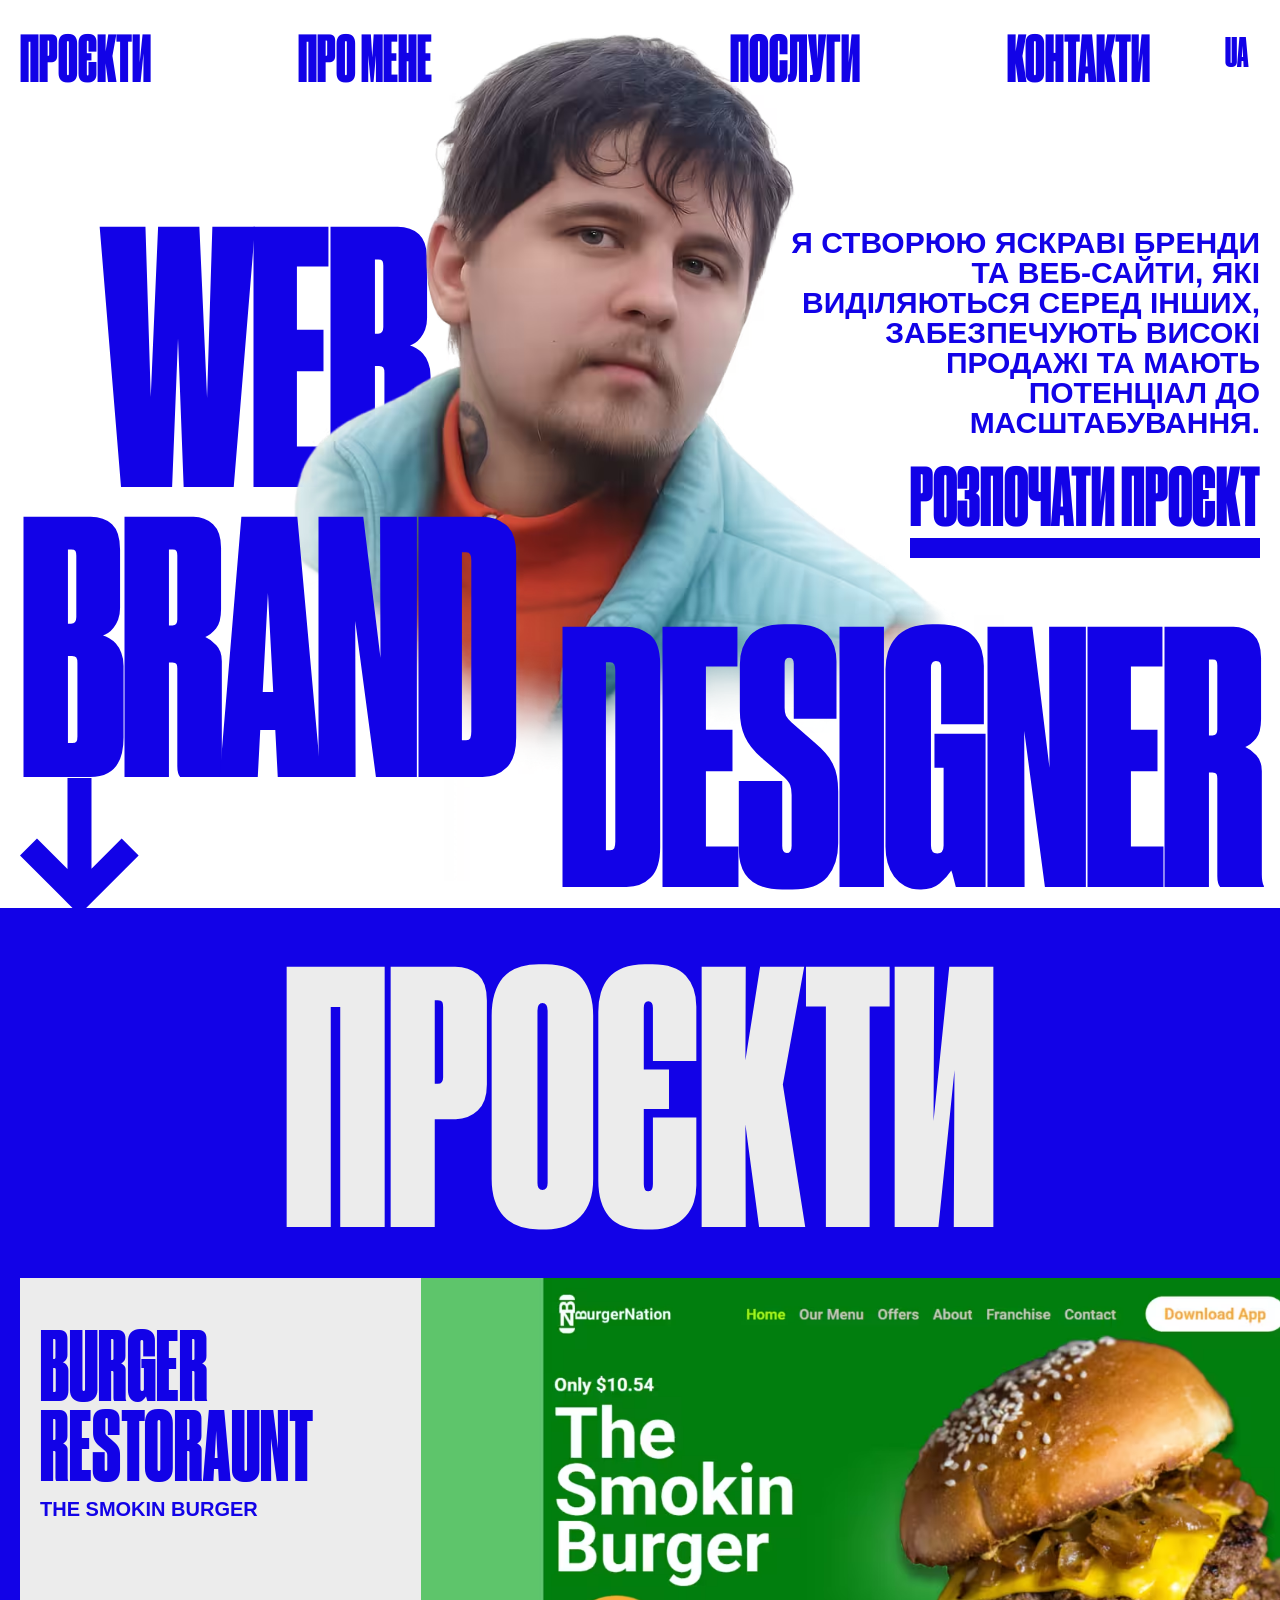
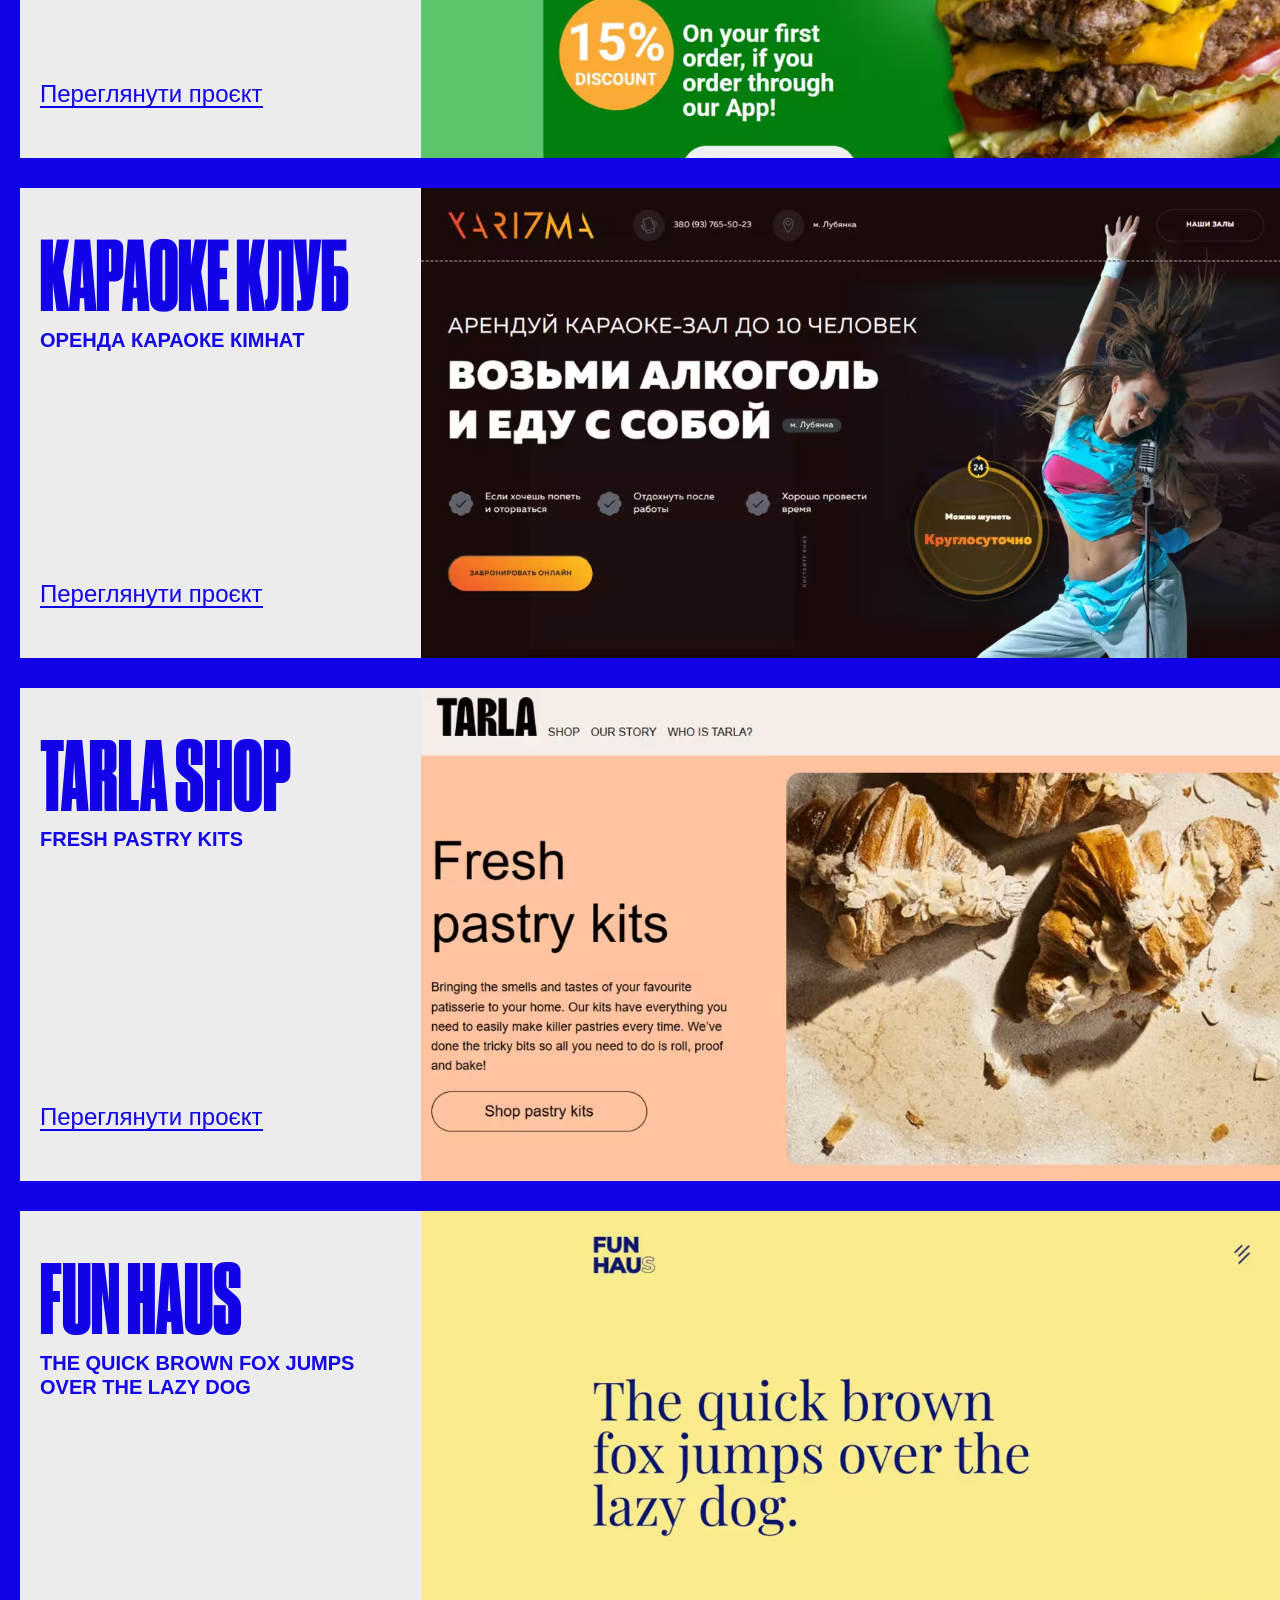
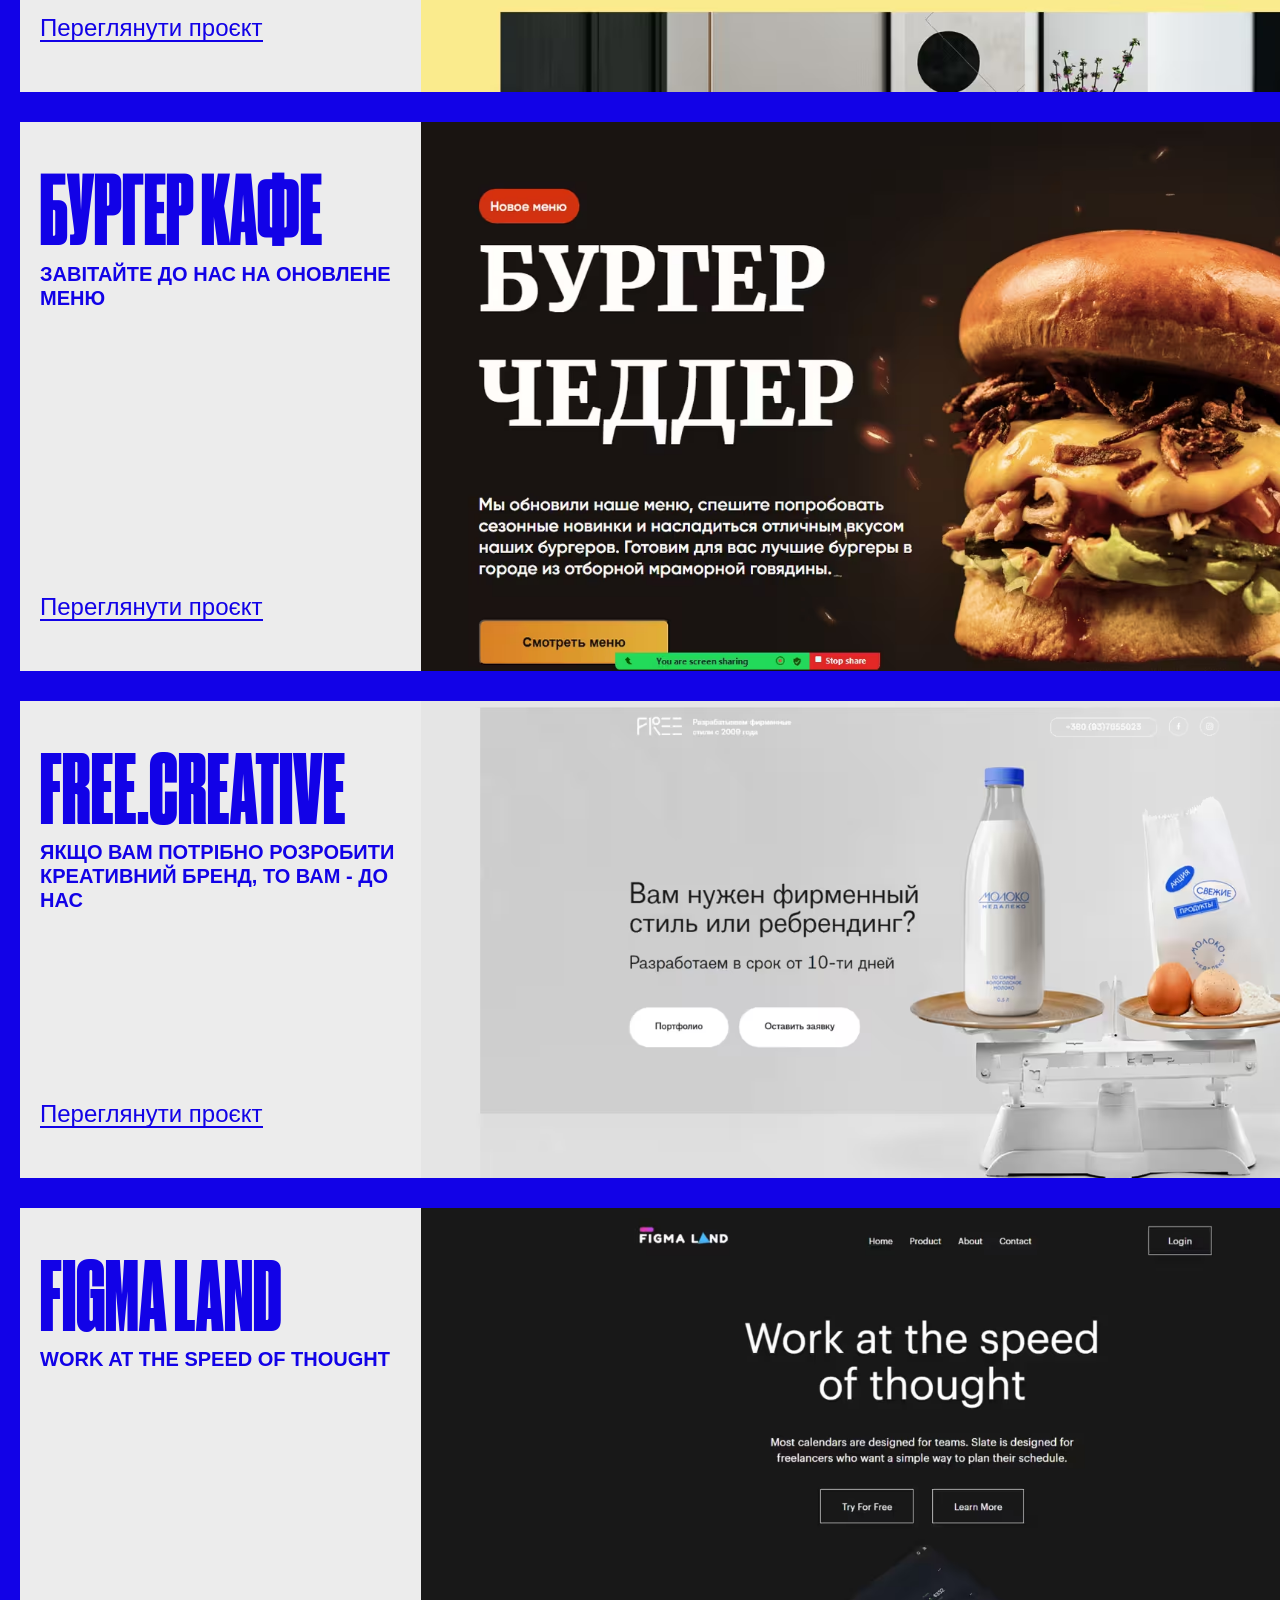
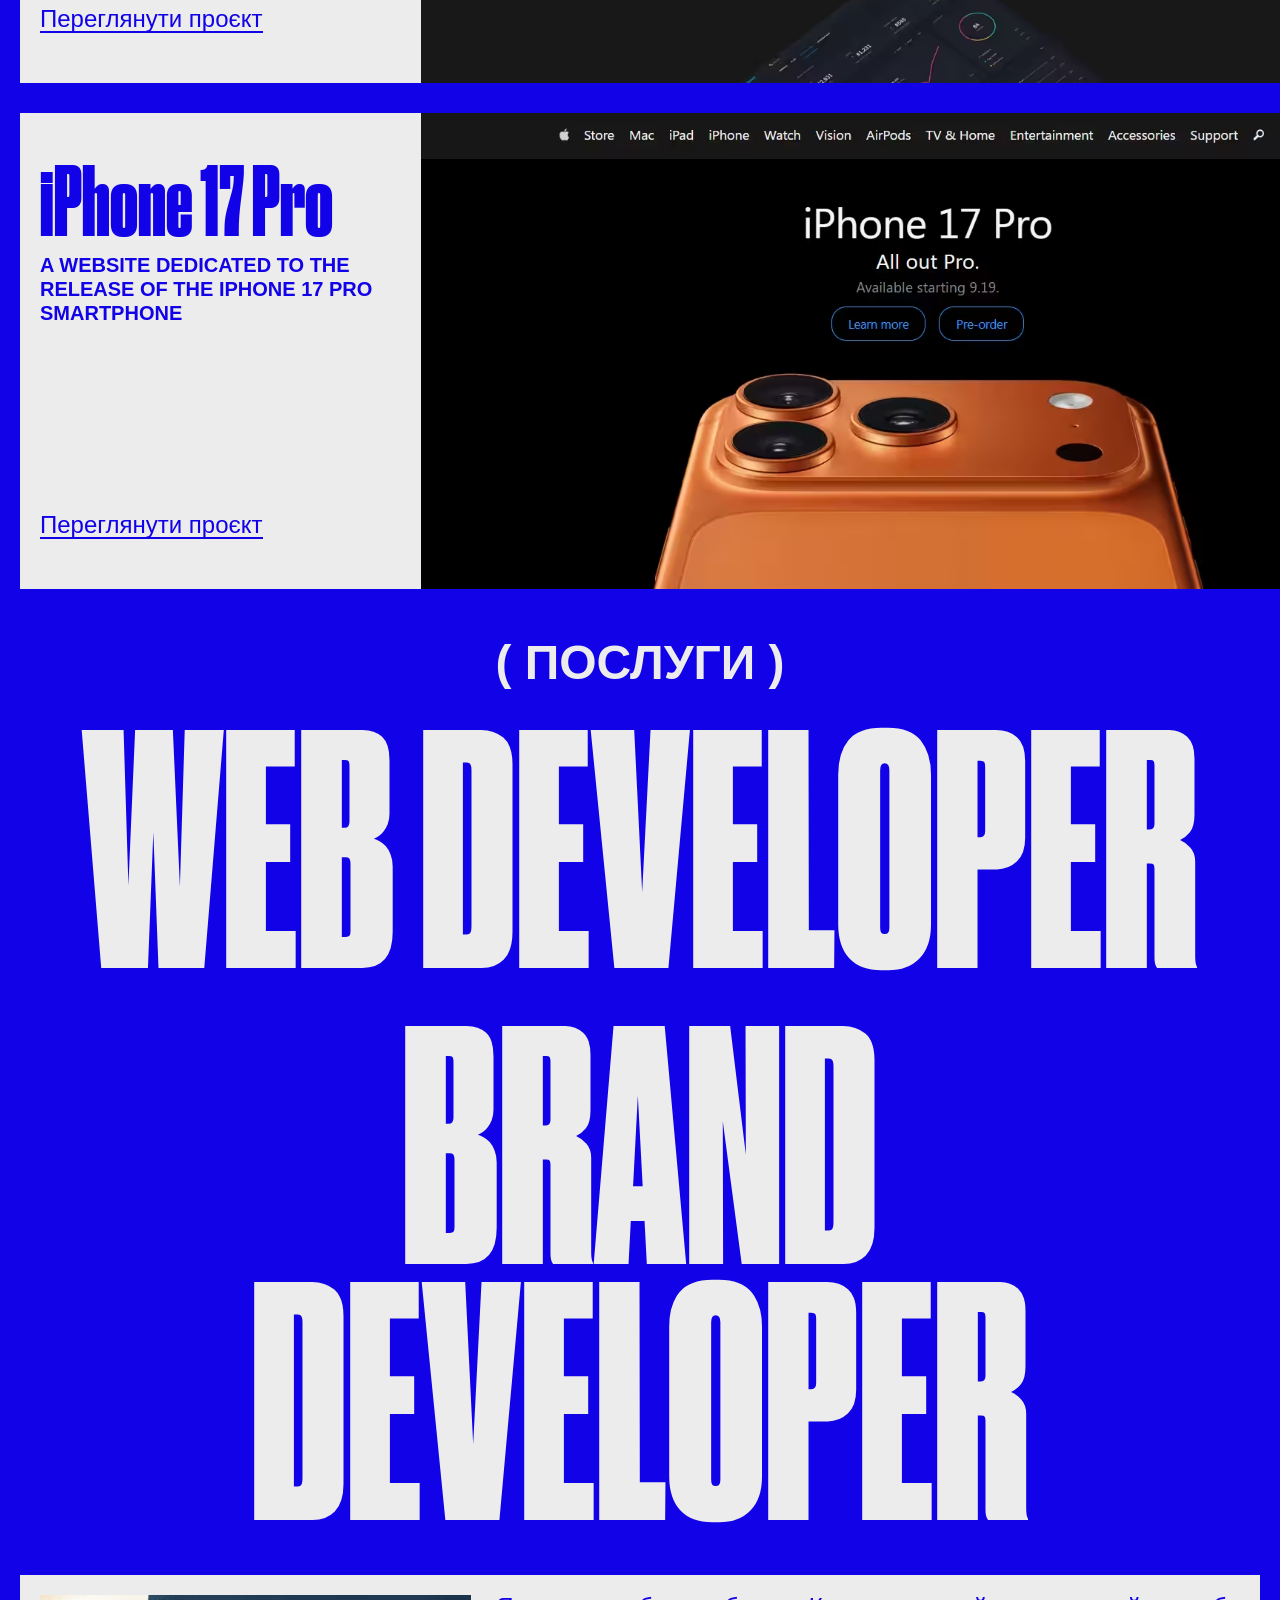
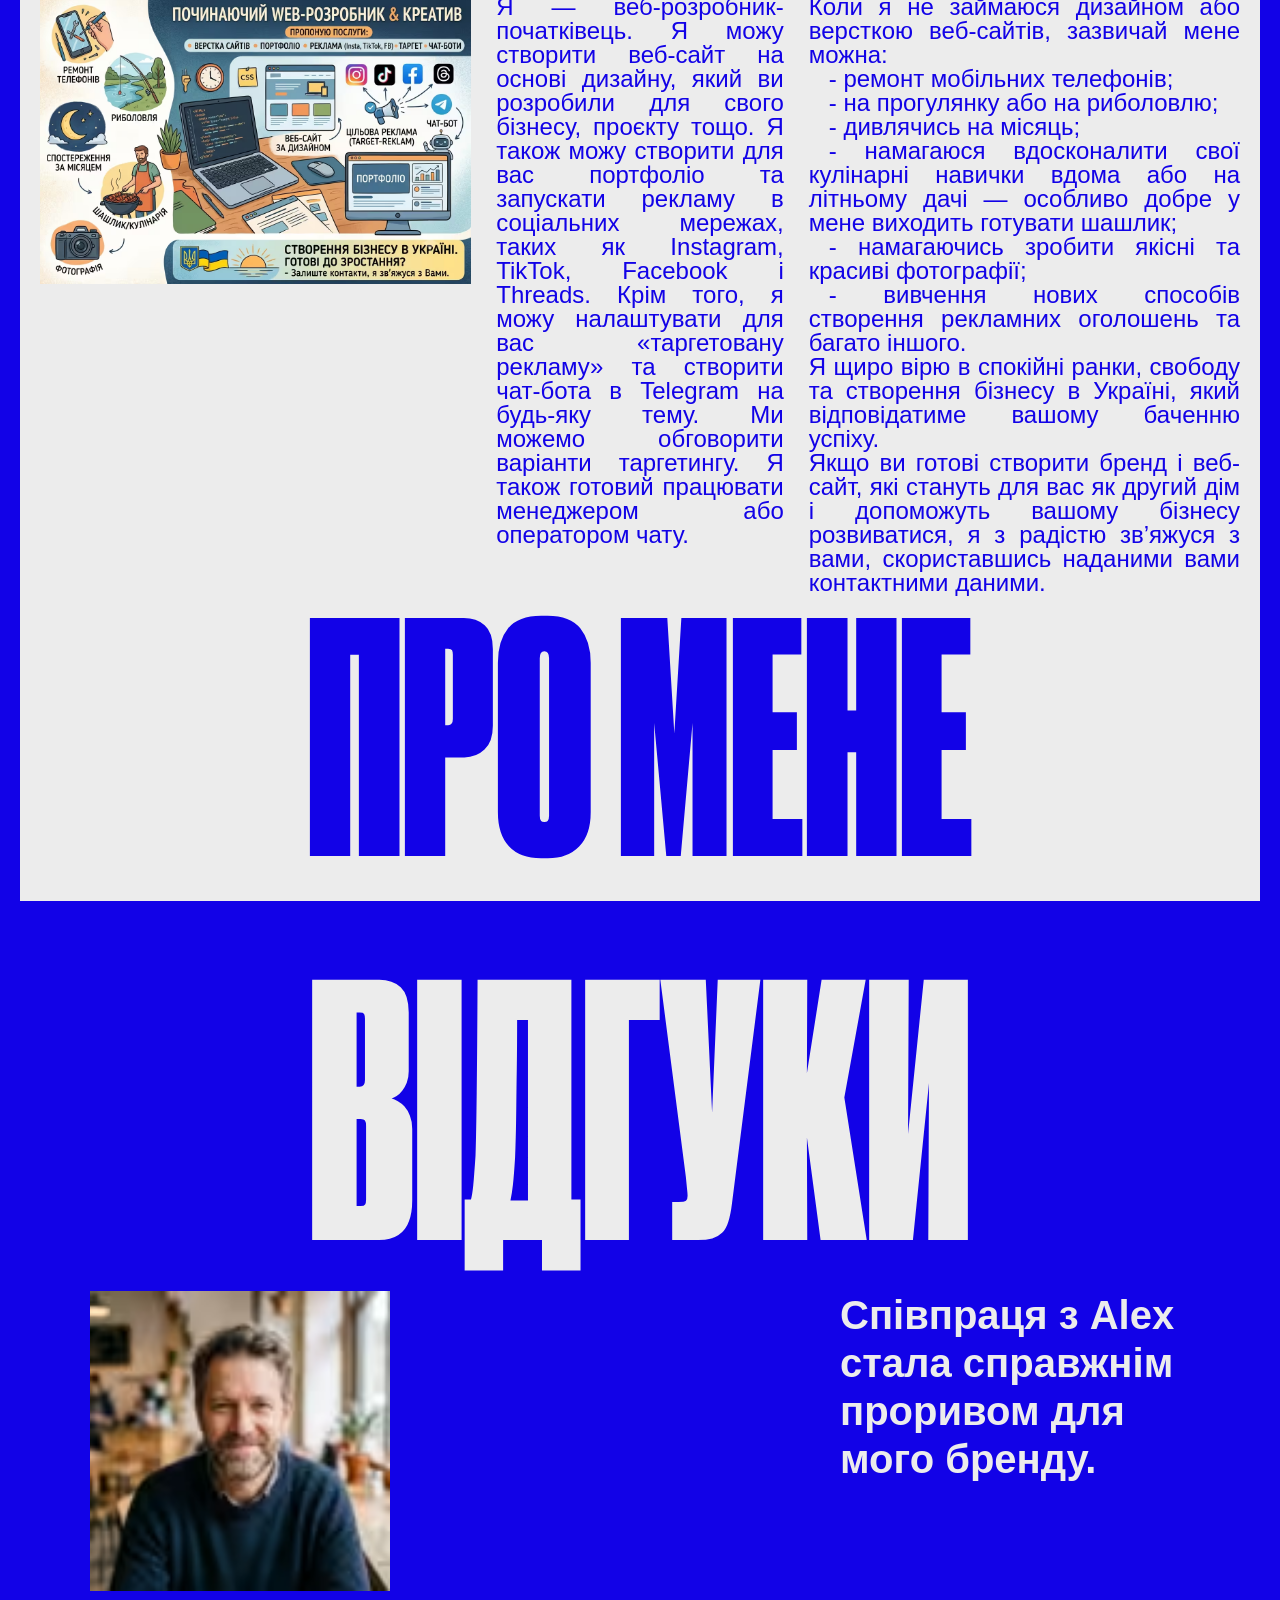
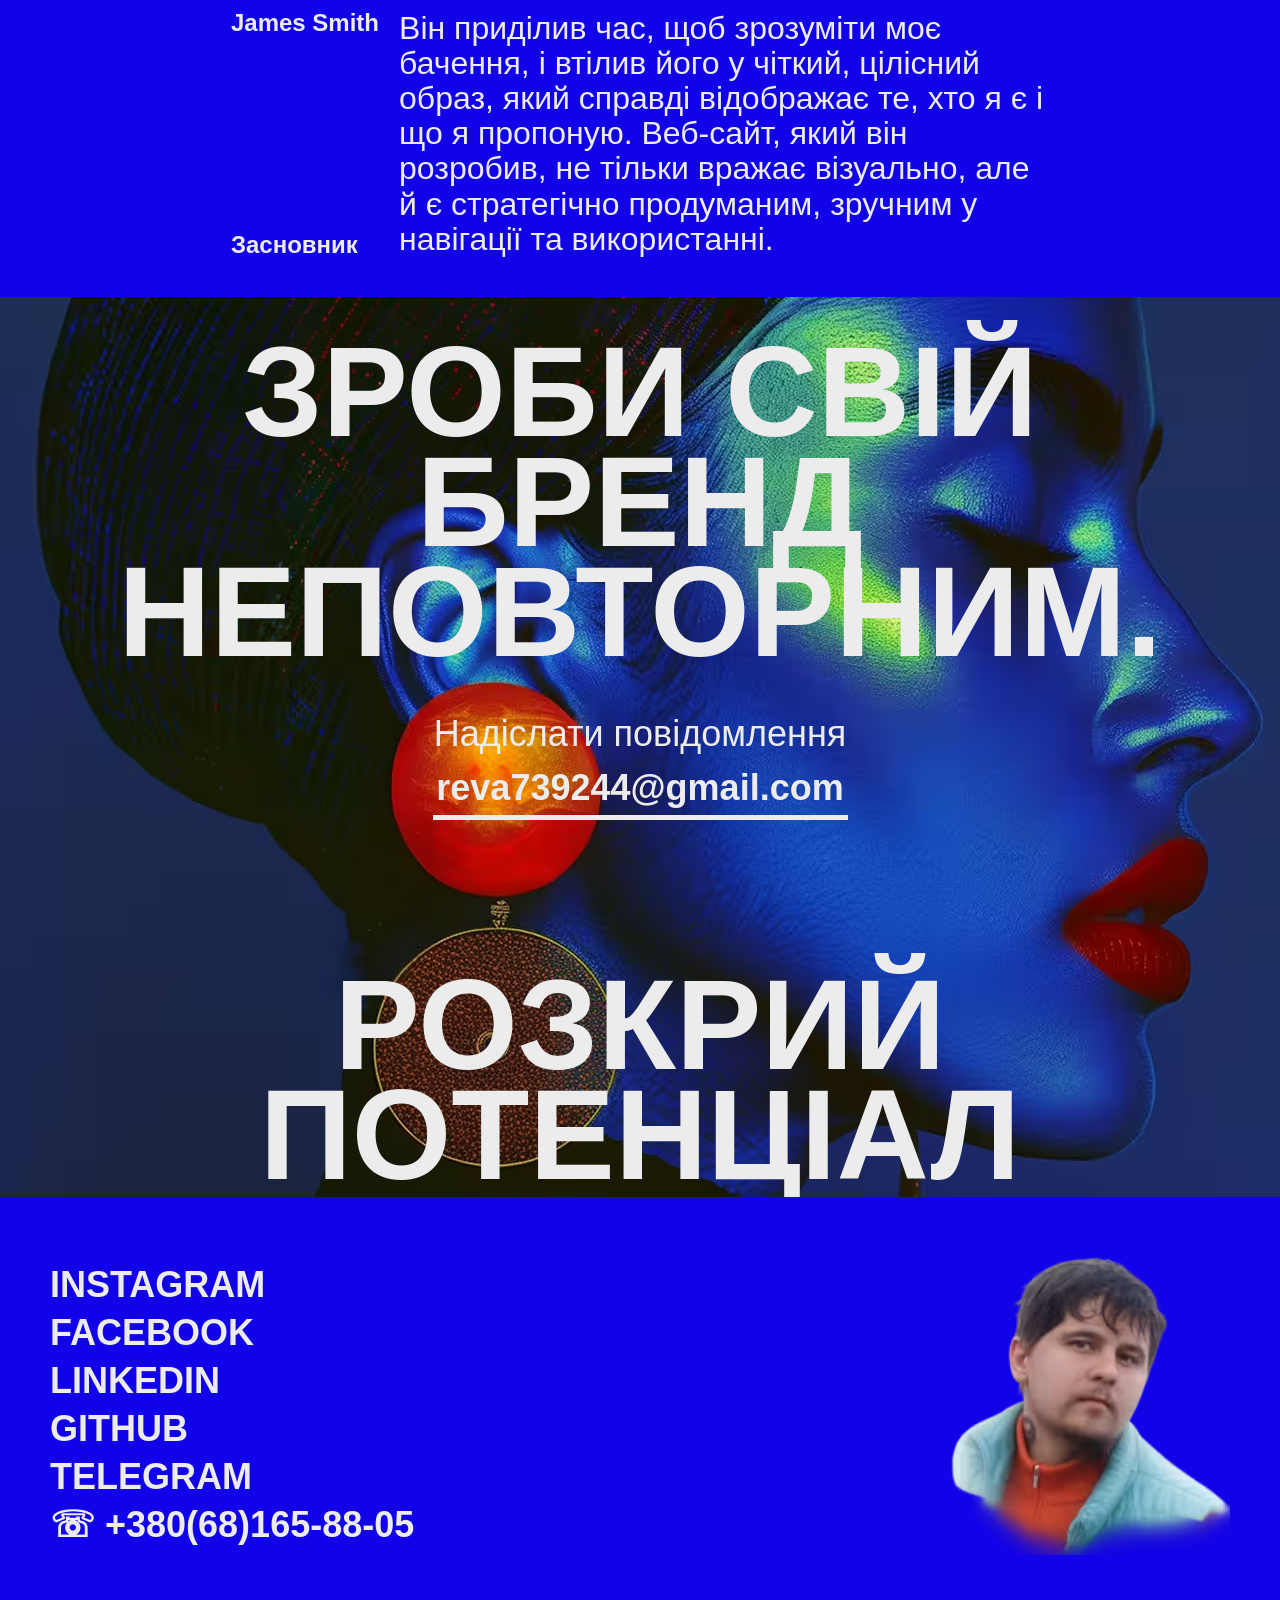
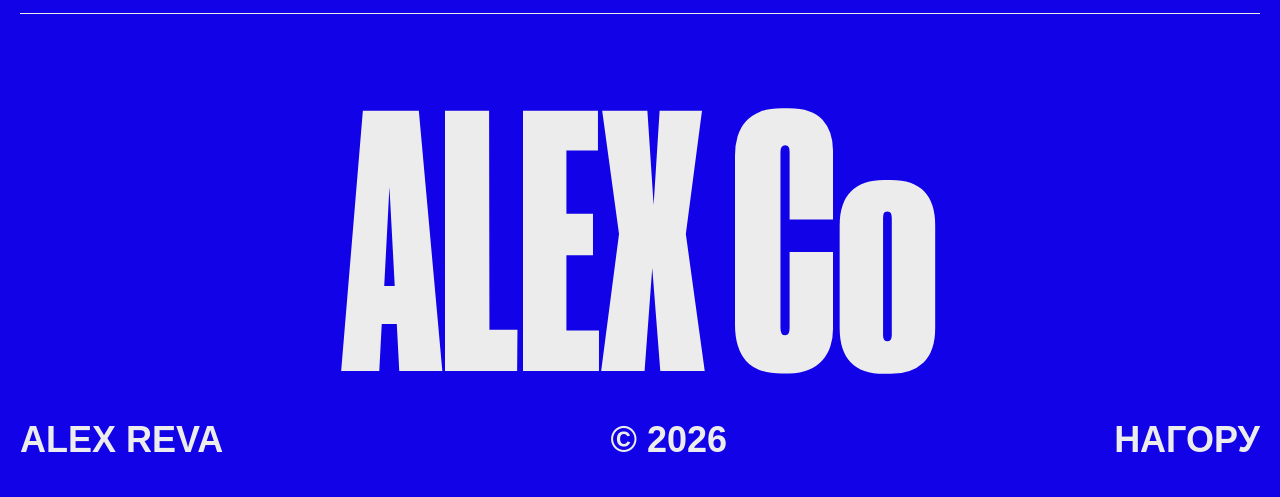
<file: index.html>
<!doctype html>
<html lang="uk">
  <head>
    <meta charset="UTF-8" />
    <meta name="viewport" content="width=device-width, initial-scale=1.0" />
    <link rel="stylesheet" href="./css/reset.css" />
    <link rel="stylesheet" href="./css/normalize.css" />
    <link rel="stylesheet" href="./css/style.css" />
    <link rel="stylesheet" href="./css/style_cyr.css" />

    <title>Portfolio</title>
  </head>
  <body>
    <header class="header">
      <div class="container">
        <nav class="nav">
          <ul class="nav_list">
            <li class="nav_item">
              <a href="#works" class="nav_item_link">ПРОЄКТИ</a>
            </li>
            <li class="nav_item">
              <a href="#about" class="nav_item_link">ПРО МЕНЕ</a>
            </li>
            <li class="nav_item">
              <a href="#services" class="nav_item_link">ПОСЛУГИ</a>
            </li>
            <li class="nav_item">
              <a href="#contact" class="nav_item_link">КОНТАКТИ</a>
            </li>
          </ul>
          <div class="dropdown">
            <div class="dropbtn">UA</div>
            <div class="dropdown-content">
              <!-- <a href="./index.html">EN</a> -->
              <a href="index-en.html">EN</a>
              <a href="index-ru.html">RU</a>
            </div>
          </div>
        </nav>
      </div>
    </header>
    <main class="main">
      <section class="hero">
        <div class="container">
          <h1 class="hero_title">
            Я СТВОРЮЮ ЯСКРАВІ БРЕНДИ ТА ВЕБ-САЙТИ, ЯКІ ВИДІЛЯЮТЬСЯ СЕРЕД ІНШИХ,
            ЗАБЕЗПЕЧУЮТЬ ВИСОКІ ПРОДАЖІ ТА МАЮТЬ ПОТЕНЦІАЛ ДО МАСШТАБУВАННЯ.
          </h1>
          <p class="hero_discr">РОЗПОЧАТИ ПРОЄКТ</p>
          <p class="hero_text1">WEB</p>
          <p class="hero_text2">BRAND</p>
          <p class="hero_text3">DESIGNER</p>
          <div class="hero_arrow">
            <svg
              width="119"
              height="137"
              viewBox="0 0 119 137"
              fill="none"
              xmlns="http://www.w3.org/2000/svg"
            >
              <path
                d="M118.64 77.49L101.67 60.51L71.49 90.69V0H47.49V91.02L16.98 60.51L0 77.49L42.35 119.83L44.55 122.03L47.49 124.97L54.52 132L59.32 136.81L118.64 77.49Z"
                fill="#1202E7"
              />
            </svg>
          </div>
          <picture>
            <source srcset="./images/foto.avif" type="image/avif" />

            <source srcset="./images/foto.webp" type="image/webp" />

            <img class="hero_img" src="./images/foto.png" alt="hero_img" />
          </picture>
        </div>
      </section>
      <section class="works" id="works">
        <div class="container">
          <h2 class="works_title">ПРОЄКТИ</h2>
          <ul class="works_list">
            <li class="work">
              <div class="work_info">
                <h3 class="work_title">BURGER RESTORAUNT</h3>
                <p class="work_discr">The Smokin Burger</p>
                <a
                  href="https://rev4ik204.github.io/restaurant_website/"
                  target="_blank"
                  class="work_link"
                  >Переглянути проєкт</a
                >
              </div>
              <picture>
                <source srcset="./images/work1.avif" type="image/avif" />
                <source srcset="./images/work1.webp" type="image/webp" />
                <img
                  class="work_img"
                  src="./images/work1.png"
                  alt="work1_img"
                />
              </picture>
            </li>
            <li class="work">
              <div class="work_info">
                <h3 class="work_title">КАРАОКЕ КЛУБ</h3>
                <p class="work_discr">Оренда караоке кімнат</p>
                <a
                  href="https://rev4ik204.github.io/karaoke-club/"
                  target="_blank"
                  class="work_link"
                  >Переглянути проєкт</a
                >
              </div>
              <picture>
                <source srcset="./images/work2.avif" type="image/avif" />
                <source srcset="./images/work2.webp" type="image/webp" />
                <img
                  class="work_img"
                  src="./images/work2.png"
                  alt="work2_img"
                />
              </picture>
            </li>
            <li class="work">
              <div class="work_info">
                <h3 class="work_title">TARLA SHOP</h3>
                <p class="work_discr">Fresh pastry kits</p>
                <a
                  href="https://rev4ik204.github.io/tarla-shop/"
                  target="_blank"
                  class="work_link"
                  >Переглянути проєкт</a
                >
              </div>
              <picture>
                <source srcset="./images/work3.avif" type="image/avif" />
                <source srcset="./images/work3.webp" type="image/webp" />
                <img
                  class="work_img"
                  src="./images/work3.png"
                  alt="work3_img"
                />
              </picture>
            </li>
            <li class="work">
              <div class="work_info">
                <h3 class="work_title">FUN HAUS</h3>
                <p class="work_discr">
                  The quick brown fox jumps over the lazy dog
                </p>
                <a
                  href="https://rev4ik204.github.io/fun_house/"
                  target="_blank"
                  class="work_link"
                  >Переглянути проєкт</a
                >
              </div>
              <picture>
                <source srcset="./images/work4.avif" type="image/avif" />
                <source srcset="./images/work4.webp" type="image/webp" />
                <img
                  class="work_img"
                  src="./images/work4.png"
                  alt="work4_img"
                />
              </picture>
            </li>
            <li class="work">
              <div class="work_info">
                <h3 class="work_title">БУРГЕР КАФЕ</h3>
                <p class="work_discr">Завітайте до нас на оновлене меню</p>
                <a
                  href="https://rev4ik204.github.io/burger_cafe/"
                  target="_blank"
                  class="work_link"
                  >Переглянути проєкт</a
                >
              </div>
              <picture>
                <source srcset="./images/work5.avif" type="image/avif" />
                <source srcset="./images/work5.webp" type="image/webp" />
                <img
                  class="work_img"
                  src="./images/work5.png"
                  alt="work5_img"
                />
              </picture>
            </li>
            <li class="work">
              <div class="work_info">
                <h3 class="work_title">FREE.CREATIVE</h3>
                <p class="work_discr">
                  Якщо Вам потрібно розробити креативний Бренд, то Вам - до нас
                </p>
                <a
                  href="https://rev4ik204.github.io/FREE.creative/"
                  target="_blank"
                  class="work_link"
                  >Переглянути проєкт</a
                >
              </div>
              <picture>
                <source srcset="./images/work6.avif" type="image/avif" />
                <source srcset="./images/work6.webp" type="image/webp" />
                <img
                  class="work_img"
                  src="./images/work6.png"
                  alt="work6_img"
                />
              </picture>
            </li>
            <li class="work">
              <div class="work_info">
                <h3 class="work_title">FIGMA LAND</h3>
                <p class="work_discr">Work at the speed of thought</p>
                <a
                  href="https://rev4ik204.github.io/figma_land/"
                  target="_blank"
                  class="work_link"
                  >Переглянути проєкт</a
                >
              </div>
              <picture>
                <source srcset="./images/work7.avif" type="image/avif" />
                <source srcset="./images/work7.webp" type="image/webp" />
                <img
                  class="work_img"
                  src="./images/work7.png"
                  alt="work7_img"
                />
              </picture>
            </li>
            <li class="work">
              <div class="work_info">
                <h3 class="work_title">iPhone 17 Pro</h3>
                <p class="work_discr">
                  A website dedicated to the release of the iPhone 17 Pro
                  smartphone
                </p>
                <a
                  href="https://rev4ik204.github.io/apple/"
                  target="_blank"
                  class="work_link"
                  >Переглянути проєкт</a
                >
              </div>
              <picture>
                <source srcset="./images/work8.avif" type="image/avif" />
                <source srcset="./images/work8.webp" type="image/webp" />
                <img
                  class="work_img"
                  src="./images/work8.png"
                  alt="work8_img"
                />
              </picture>
            </li>
          </ul>
        </div>
      </section>
      <section class="services" id="services">
        <div class="container">
          <h2 class="services_title">( ПОСЛУГИ )</h2>
          <p class="services_main_text">WEB Developer</p>
          <p class="services_main_text">BRAND Developer</p>
          <!-- <p class="services_main_text">GRAPHIC DESIGN</p> -->
          <div class="services_content" id="about">
            <picture class="img">
              <source
                srcset="./images/services_img_uk.avif"
                type="image/avif"
              />
              <source
                srcset="./images/services_img_uk.webp"
                type="image/webp"
              />
              <img
                class="services_img"
                src="./images/services_img_uk.png"
                alt="services_img"
              />
            </picture>
            <!-- <div class="text1"></div> -->
            <div class="text2">
              Я — веб-розробник-початківець. Я можу створити веб-сайт на основі
              дизайну, який ви розробили для свого бізнесу, проєкту тощо. Я
              також можу створити для вас портфоліо та запускати рекламу в
              соціальних мережах, таких як Instagram, TikTok, Facebook і
              Threads. Крім того, я можу налаштувати для вас «таргетовану
              рекламу» та створити чат-бота в Telegram на будь-яку тему. Ми
              можемо обговорити варіанти таргетингу. Я також готовий працювати
              менеджером або оператором чату.
            </div>
            <div class="text3">
              <p class="text3_text">
                Коли я не займаюся дизайном або версткою веб-сайтів, зазвичай
                мене можна: <br />
                <span>- ремонт мобільних телефонів;</span> <br />
                <span>- на прогулянку або на риболовлю;</span> <br />
                <span>- дивлячись на місяць;</span> <br />
                <span>
                  - намагаюся вдосконалити свої кулінарні навички вдома або на
                  літньому дачі — особливо добре у мене виходить готувати
                  шашлик;
                </span>
                <br />
                <span>
                  - намагаючись зробити якісні та красиві фотографії;</span
                >
                <br />
                <span>
                  - вивчення нових способів створення рекламних оголошень та
                  багато іншого.
                </span>
                <br />
                Я щиро вірю в спокійні ранки, свободу та створення бізнесу в
                Україні, який відповідатиме вашому баченню успіху.
                <br />
                Якщо ви готові створити бренд і веб-сайт, які стануть для вас як
                другий дім і допоможуть вашому бізнесу розвиватися, я з радістю
                зв’яжуся з вами, скориставшись наданими вами контактними даними.
              </p>
            </div>
          </div>
          <p class="services_about_text">ПРО МЕНЕ</p>
        </div>
      </section>
      <section class="testimonials" id="testimonials">
        <div class="container">
          <h2 class="testimonials_title">ВІДГУКИ</h2>
          <div class="testimonial1">
            <div class="testimonial1_main">
              <picture>
                <source srcset="./images/foto_user1.avif" type="image/avif" />
                <source srcset="./images/foto_user1.webp" type="image/webp" />
                <img
                  class="user1_img"
                  src="./images/foto_user1.png"
                  alt="foto_user1"
                />
              </picture>
              <h3 class="testimonial1_title">
                Співпраця з Alex стала справжнім проривом для мого бренду.
              </h3>
            </div>
            <div class="testimonial1_content">
              <div class="user_info">
                <p class="user_name">James Smith</p>
                <p class="user_work">Засновник</p>
              </div>
              <p class="testimonial1_discription">
                Він приділив час, щоб зрозуміти моє бачення, і втілив його у
                чіткий, цілісний образ, який справді відображає те, хто я є і що
                я пропоную. Веб-сайт, який він розробив, не тільки вражає
                візуально, але й є стратегічно продуманим, зручним у навігації
                та використанні.
              </p>
            </div>
          </div>
        </div>
      </section>
      <section class="brand">
        <div class="container">
          <h2 class="brand_title">Зроби свій бренд неповторним.</h2>
          <a href="#" class="brand_link"
            >Надіслати повідомлення <span>reva739244@gmail.com</span>
          </a>
          <p class="brand_post_title">РОЗКРИЙ ПОТЕНЦІАЛ СВОГО БРЕНДУ</p>
        </div>
      </section>
    </main>
    <footer class="footer" id="contact">
      <div class="container">
        <div class="subsect1">
          <div class="social">
            <a href="https://www.instagram.com/alex2997r/" class="insta_link"
              >INSTAGRAM</a
            >
            <a href="https://www.facebook.com/Alexandrrevo" class="face_link"
              >FACEBOOK</a
            >
            <a
              href="www.linkedin.com/in/александр-рева-850316425"
              class="linked_link"
              >LINKEDIN</a
            >
            <a href="https://github.com/Rev4ik204" class="git_link">GITHUB</a>
            <a href="https://www.t.me/rev4ik99" class="telegram_link"
              >TELEGRAM</a
            >
            <a href="tel:+380937655023" class="tel_link">☏ +380(68)165-88-05</a>
          </div>
          <picture>
            <source srcset="./images/foto_footer.avif" type="image/avif" />
            <source srcset="./images/foto_footer.webp" type="image/webp" />
            <img
              class="footer_img"
              src="./images/foto_footer.png"
              alt="foto_footer"
          /></picture>
        </div>
        <div class="subsect2">
          <h2 class="footer_title">ALEX Co</h2>
        </div>
        <div class="subsect3">
          <p class="footer_name">ALEX REVA</p>
          <p class="copiright">© 2026</p>
          <a href="#top" class="back_to_top">Нагору </a>
        </div>
      </div>
    </footer>
  </body>
</html>
</file>
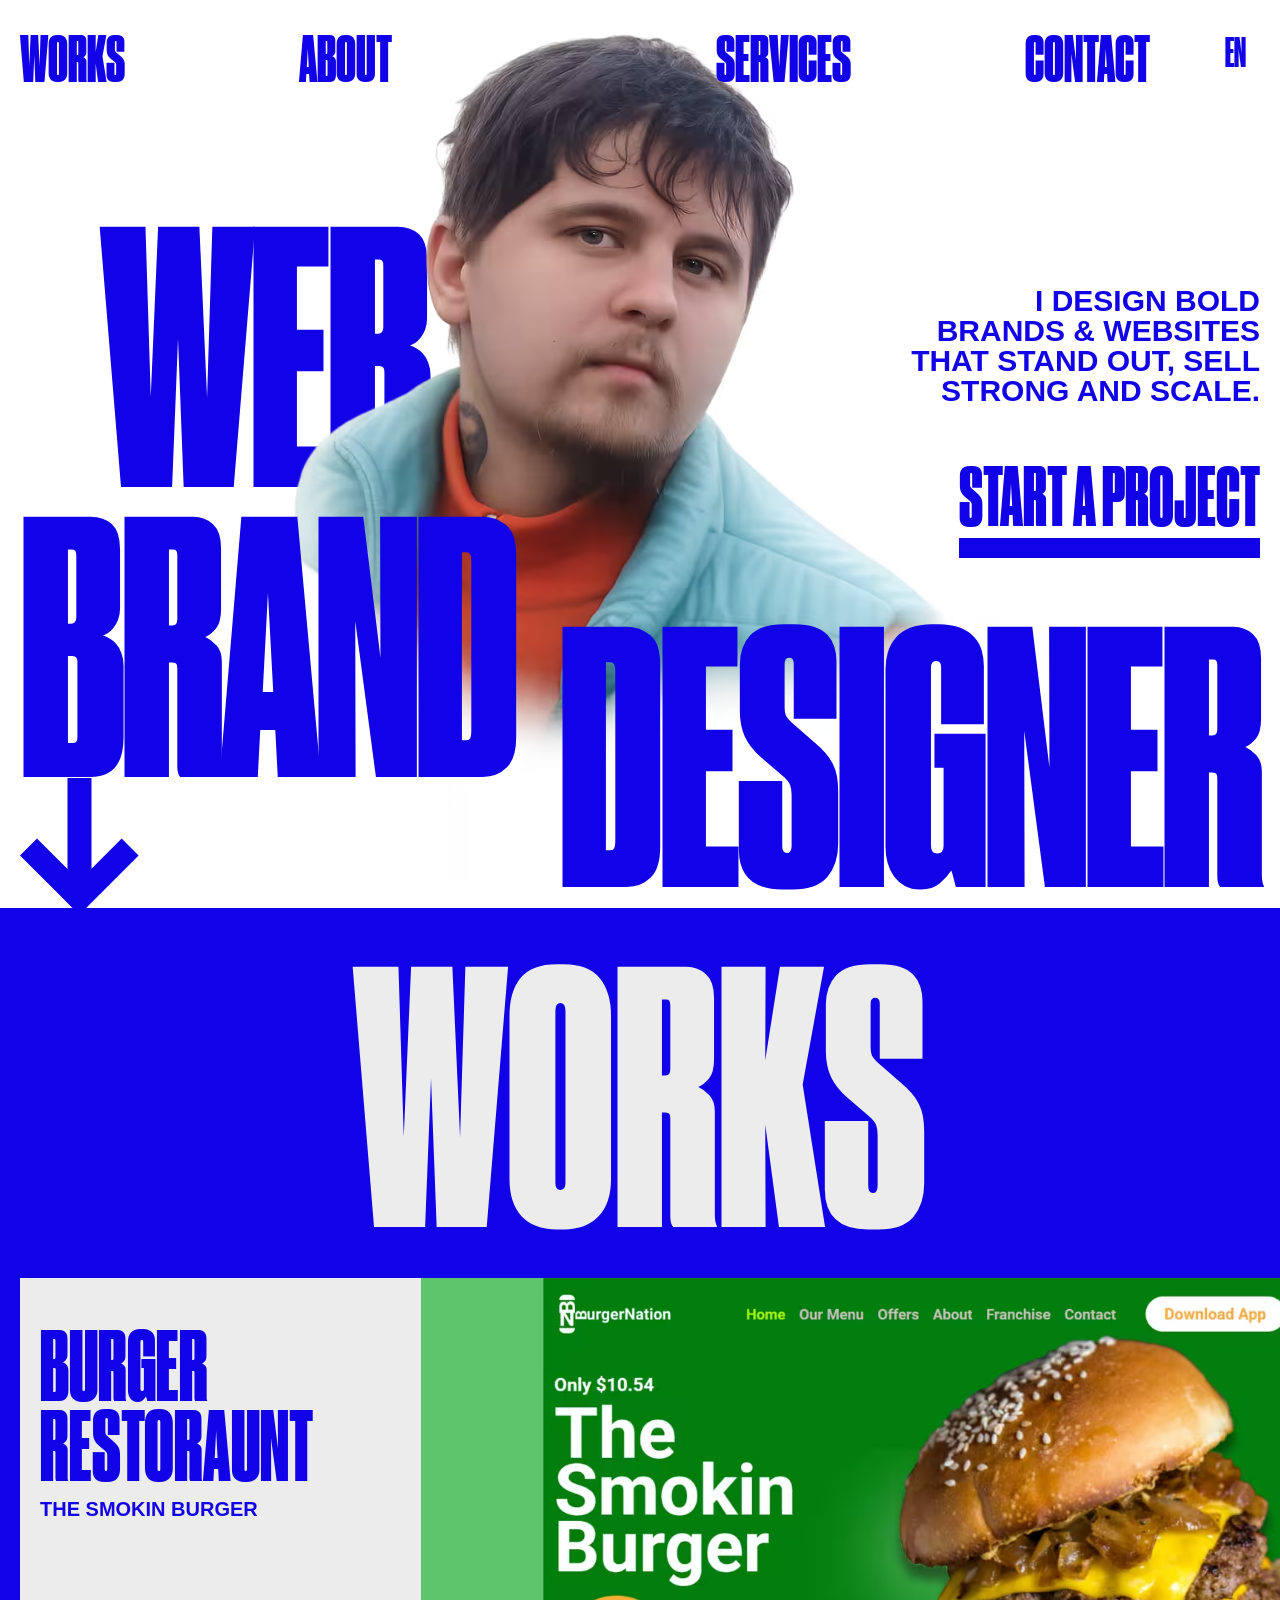
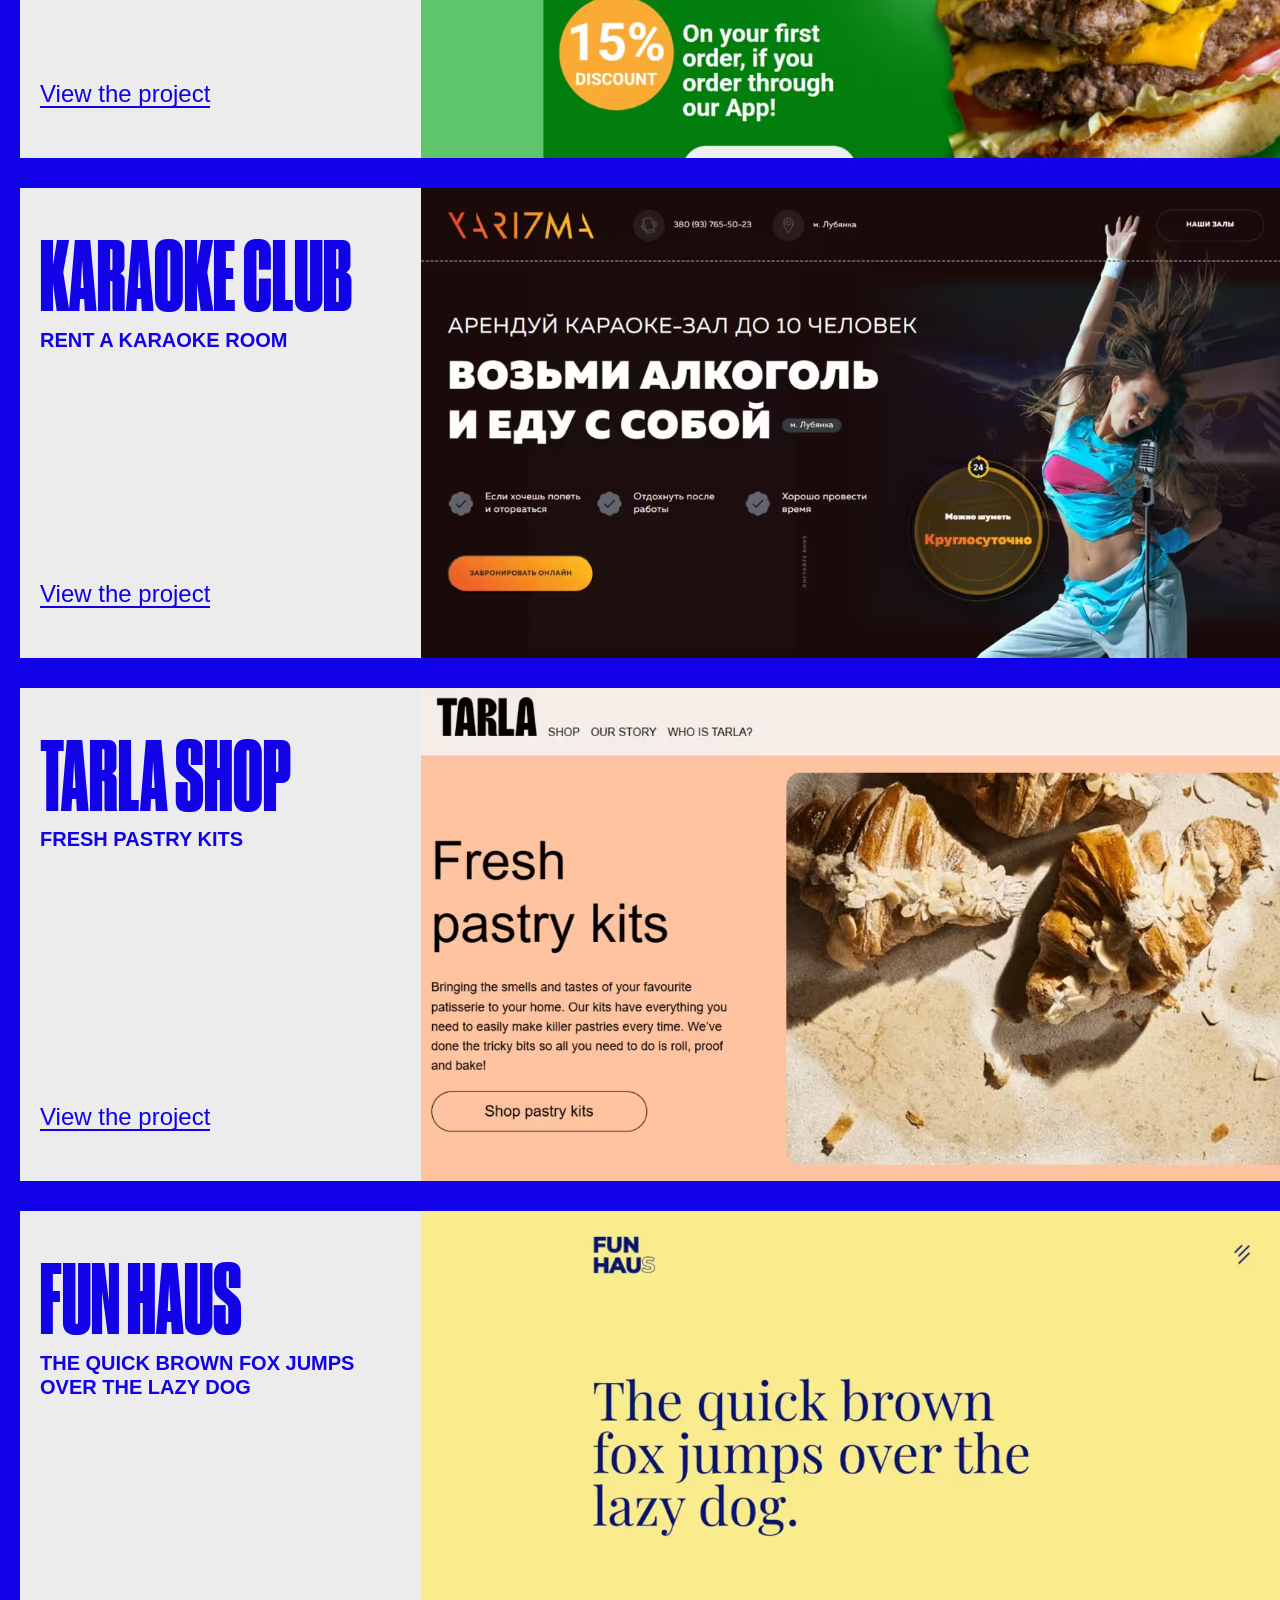
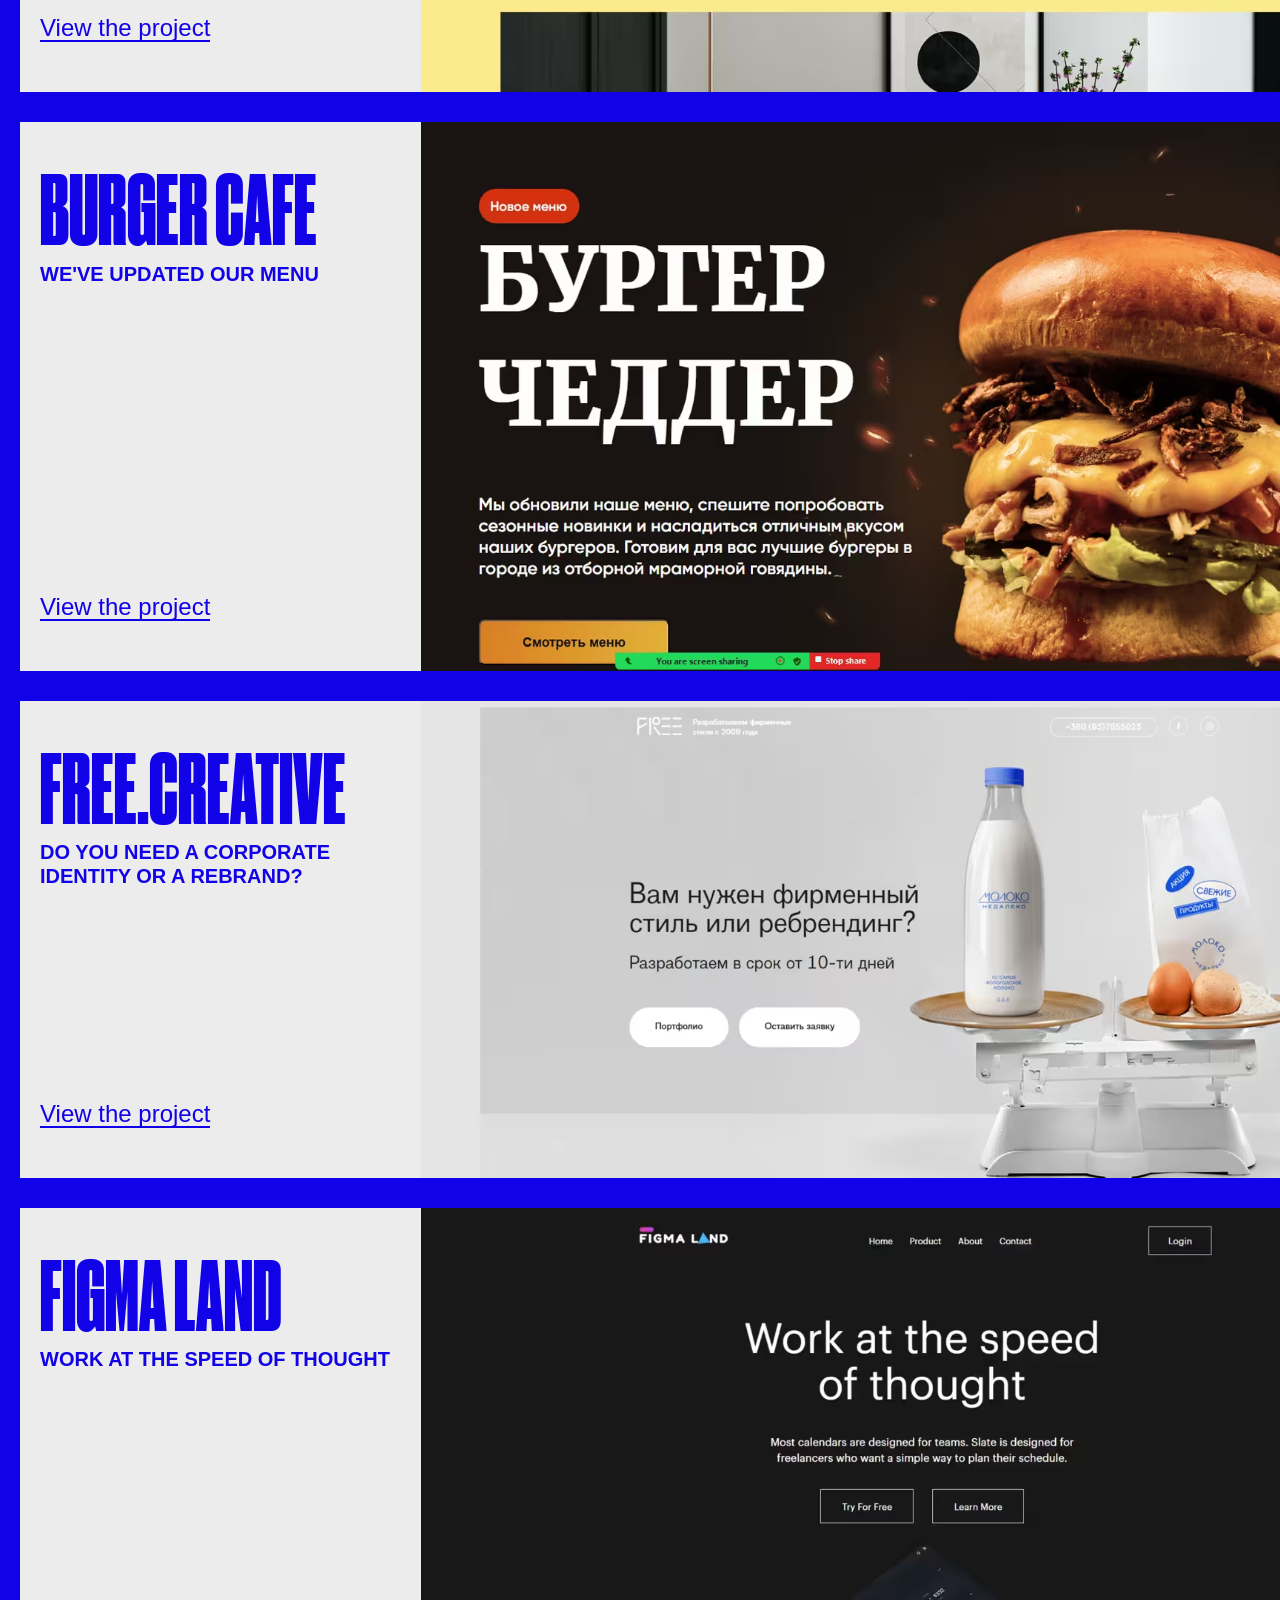
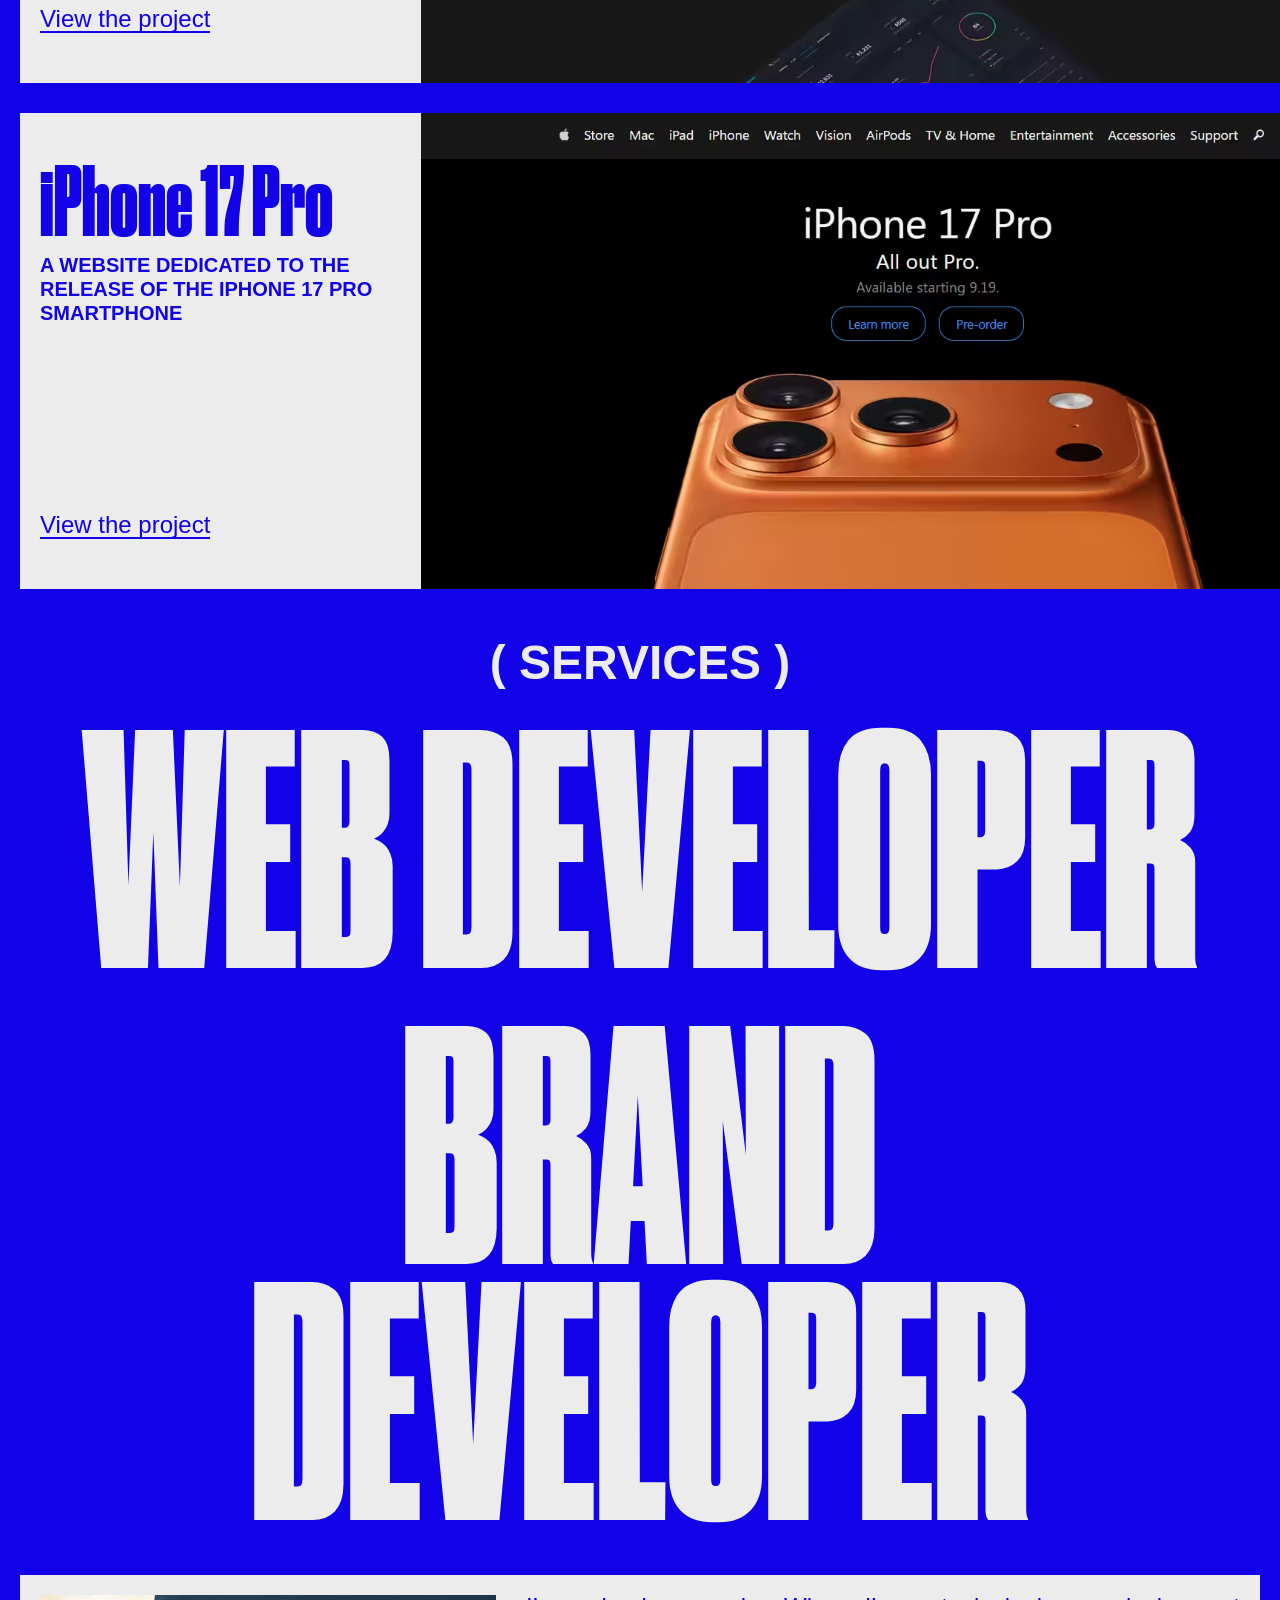
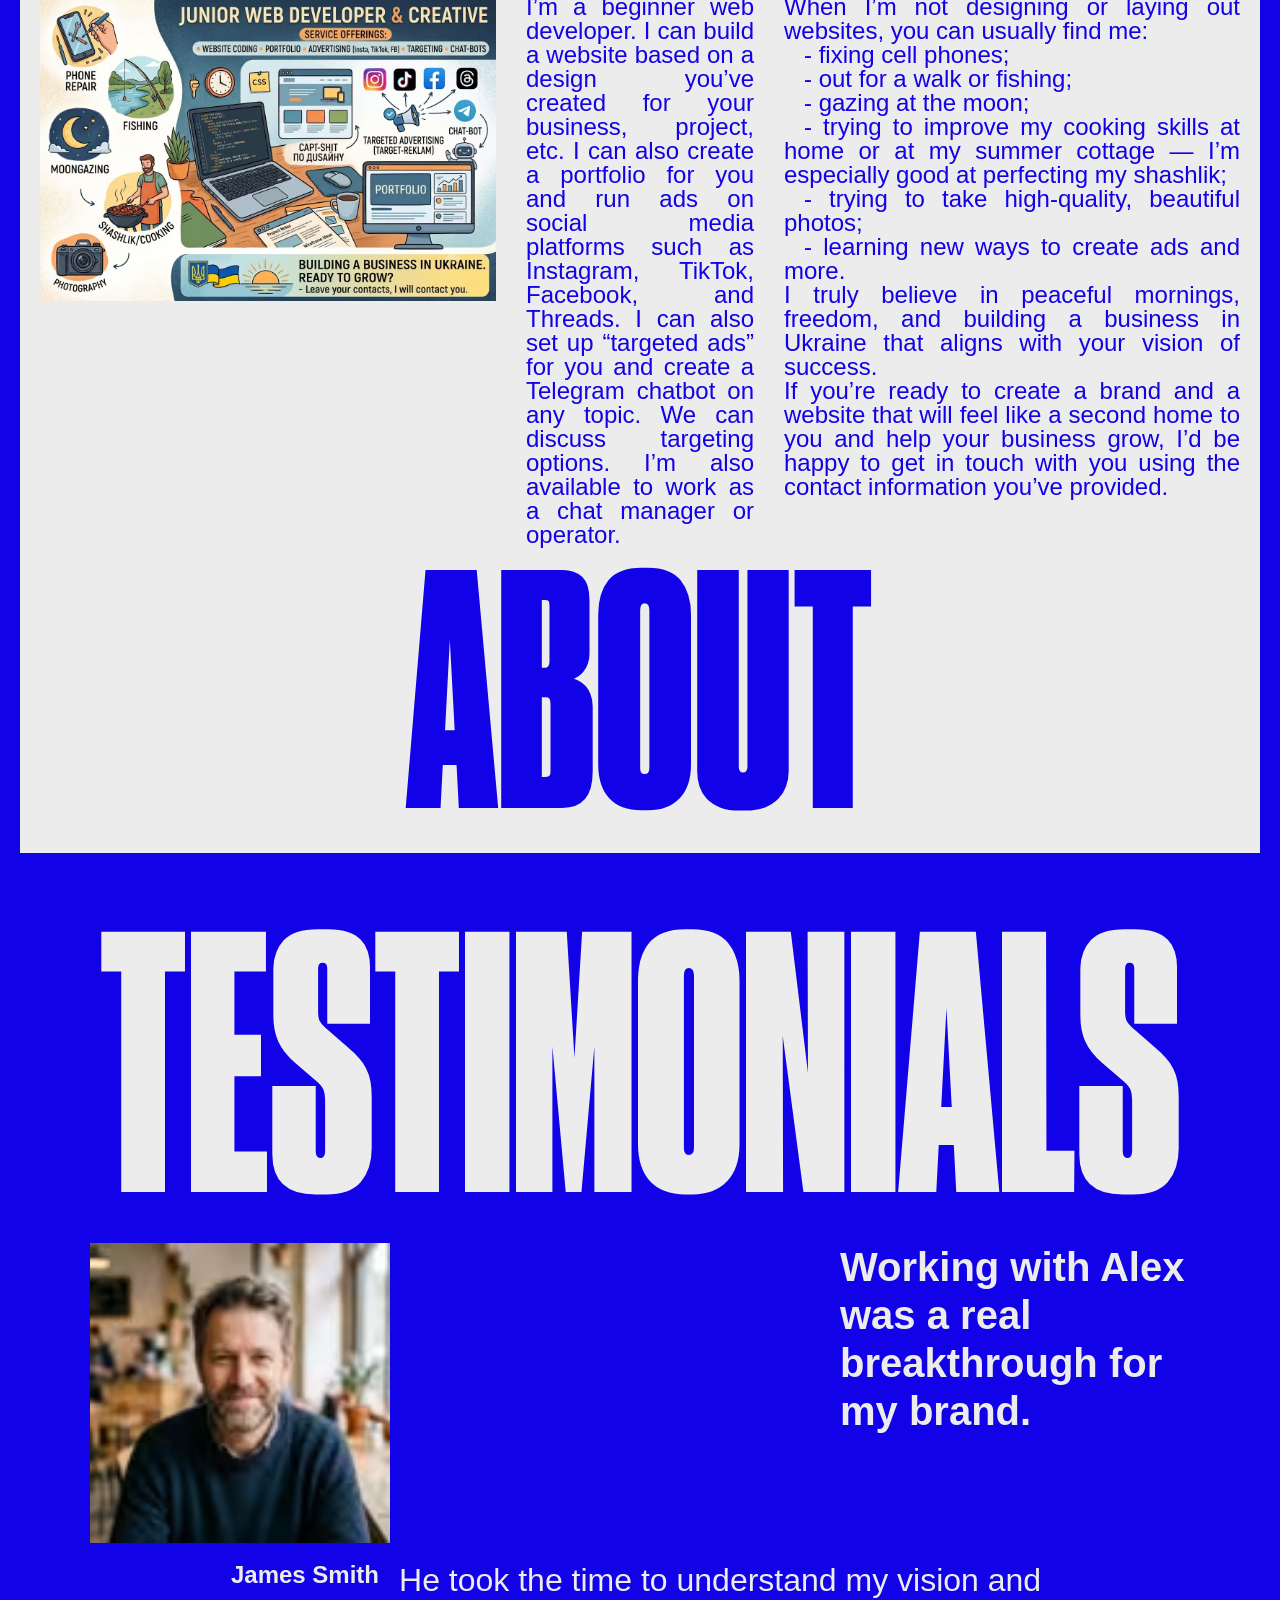
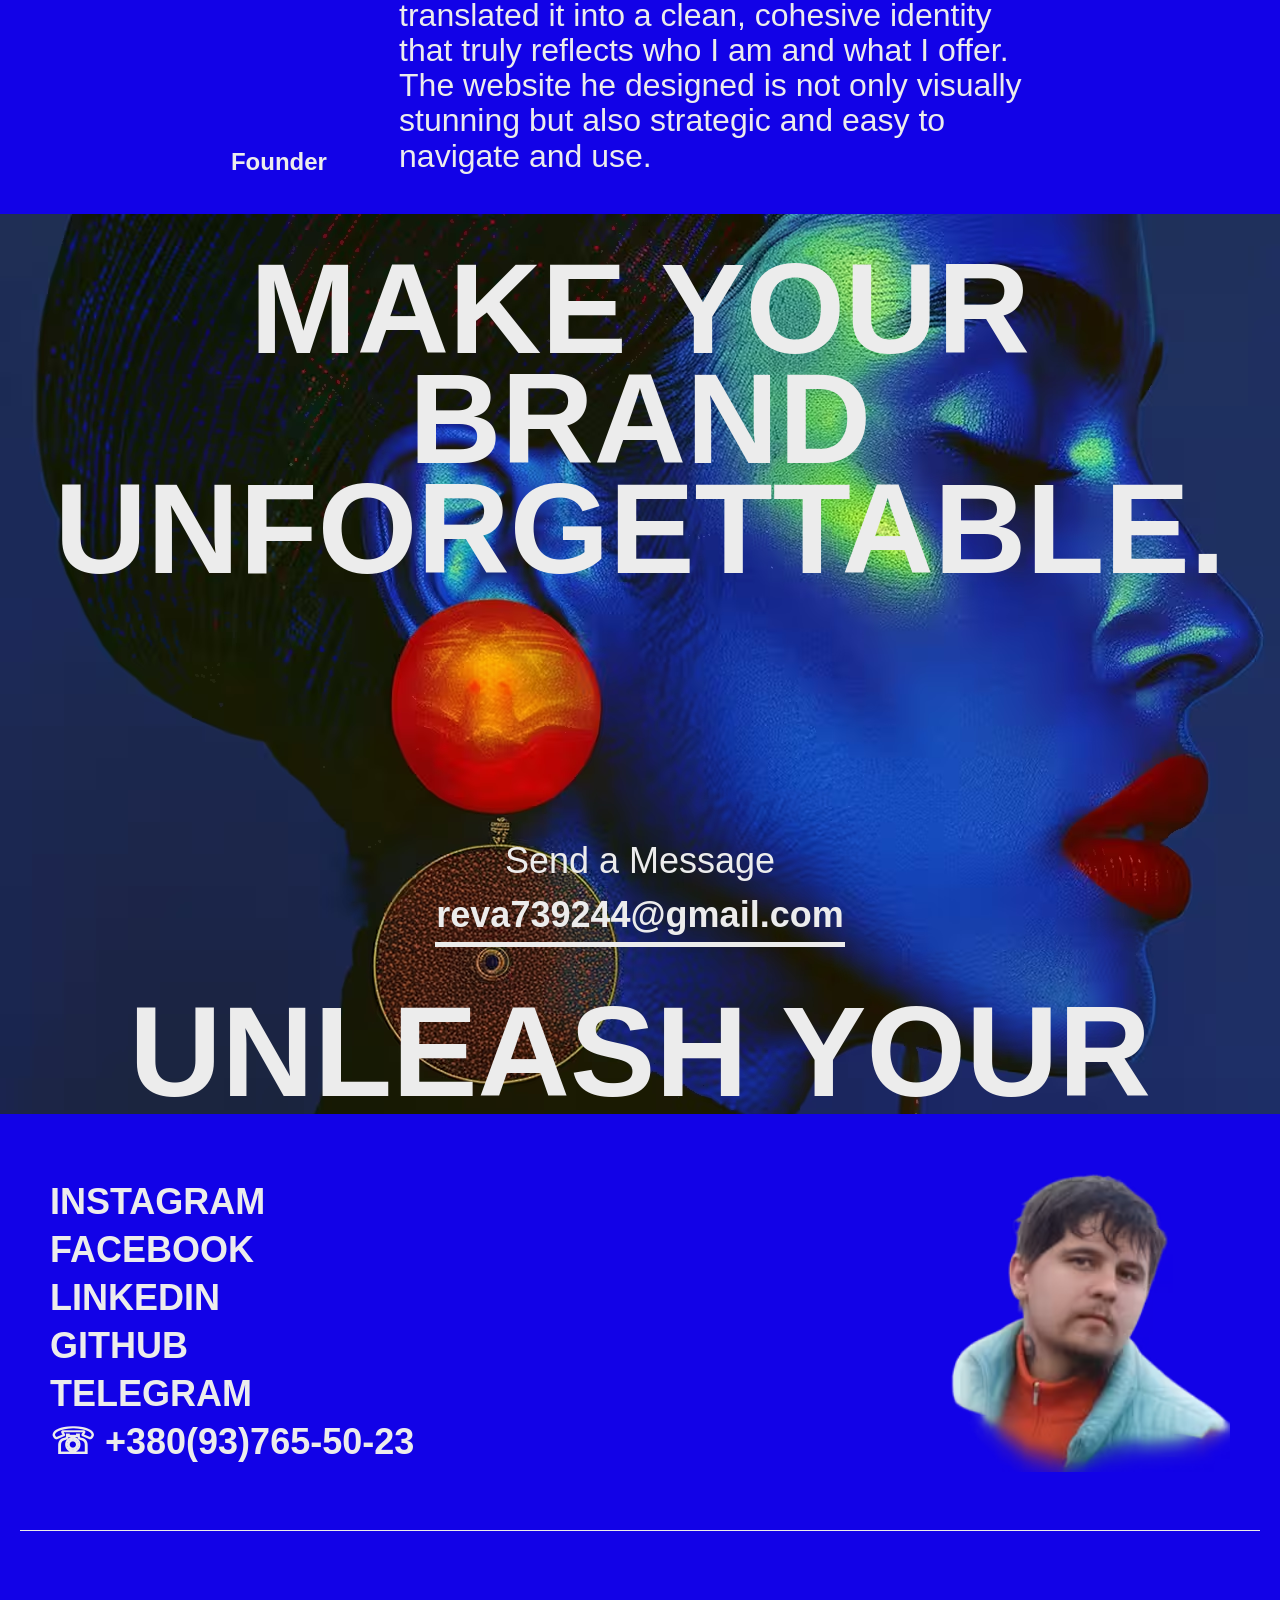
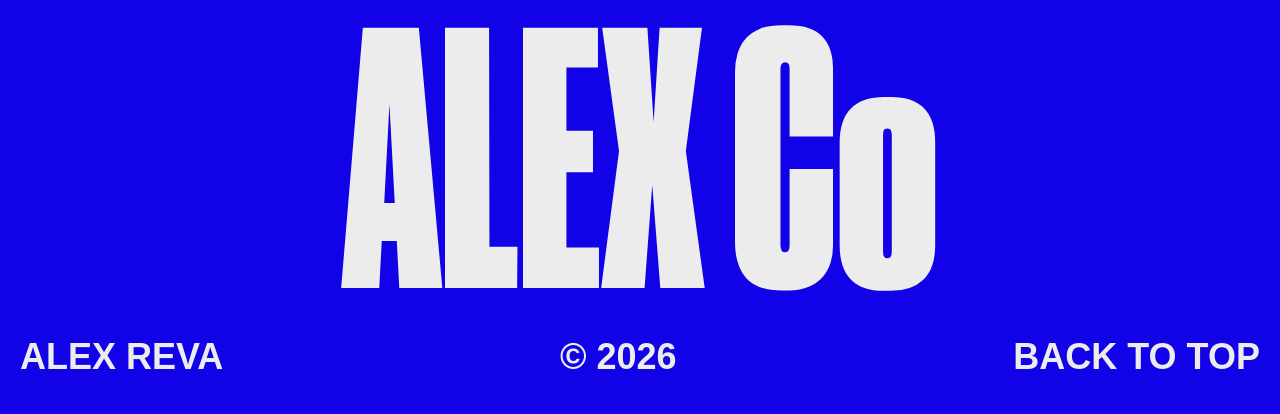
<file: index-en.html>
<!doctype html>
<html lang="en">
  <head>
    <meta charset="UTF-8" />
    <meta name="viewport" content="width=device-width, initial-scale=1.0" />
    <link rel="stylesheet" href="./css/reset.css" />
    <link rel="stylesheet" href="./css/normalize.css" />
    <link rel="stylesheet" href="./css/style.css" />
    <link rel="stylesheet" href="./css/header_en.css">

    <title>Portfolio</title>
  </head>
  <body>
    <header class="header">
      <div class="container">
        <nav class="nav">
          <ul class="nav_list">
            <li class="nav_item">
              <a href="#works" class="nav_item_link">WORKS</a>
            </li>
            <li class="nav_item">
              <a href="#about" class="nav_item_link">ABOUT</a>
            </li>
            <li class="nav_item">
              <a href="#services" class="nav_item_link">SERVICES</a>
            </li>
            <li class="nav_item">
              <a href="#contact" class="nav_item_link">CONTACT</a>
            </li>
          </ul>
          <div class="dropdown">
            <div class="dropbtn">EN</div>
            <div class="dropdown-content">
              <!-- <a href="./index.html">EN</a> -->
              <a href="index.html">UA</a>
              <a href="index-ru.html">RU</a>
            </div>
          </div>
        </nav>
      </div>
    </header>
    <main class="main">
      <section class="hero">
        <div class="container">
          <h1 class="hero_title">
            I DESIGN BOLD BRANDS & WEBSITES THAT STAND OUT, SELL STRONG AND
            SCALE.
          </h1>
          <p class="hero_discr">START A PROJECT</p>
          <p class="hero_text1">WEB</p>
          <p class="hero_text2">BRAND</p>
          <p class="hero_text3">DESIGNER</p>
          <div class="hero_arrow">
            <svg
              width="119"
              height="137"
              viewBox="0 0 119 137"
              fill="none"
              xmlns="http://www.w3.org/2000/svg"
            >
              <path
                d="M118.64 77.49L101.67 60.51L71.49 90.69V0H47.49V91.02L16.98 60.51L0 77.49L42.35 119.83L44.55 122.03L47.49 124.97L54.52 132L59.32 136.81L118.64 77.49Z"
                fill="#1202E7"
              />
            </svg>
          </div>
          <picture>
            <source srcset="./images/foto.avif" type="image/avif" />

            <source srcset="./images/foto.webp" type="image/webp" />

            <img class="hero_img" src="./images/foto.png" alt="hero_img" />
          </picture>
        </div>
      </section>
      <section class="works" id="works">
        <div class="container">
          <h2 class="works_title">Works</h2>
          <ul class="works_list">
            <li class="work">
              <div class="work_info">
                <h3 class="work_title">BURGER RESTORAUNT</h3>
                <p class="work_discr">The Smokin Burger</p>
                <a
                  href="https://rev4ik204.github.io/restaurant_website/"
                  target="_blank"
                  class="work_link"
                  >View the project</a
                >
              </div>
              <picture>
                <source srcset="./images/work1.avif" type="image/avif" />
                <source srcset="./images/work1.webp" type="image/webp" />
                <img
                  class="work_img"
                  src="./images/work1.png"
                  alt="work1_img"
                />
              </picture>
            </li>
            <li class="work">
              <div class="work_info">
                <h3 class="work_title">KARAOKE CLUB</h3>
                <p class="work_discr">Rent a Karaoke Room</p>
                <a
                  href="https://rev4ik204.github.io/karaoke-club/"
                  target="_blank"
                  class="work_link"
                  >View the project</a
                >
              </div>
              <picture>
                <source srcset="./images/work2.avif" type="image/avif" />
                <source srcset="./images/work2.webp" type="image/webp" />
                <img
                  class="work_img"
                  src="./images/work2.png"
                  alt="work2_img"
                />
              </picture>
            </li>
            <li class="work">
              <div class="work_info">
                <h3 class="work_title">TARLA SHOP</h3>
                <p class="work_discr">Fresh pastry kits</p>
                <a
                  href="https://rev4ik204.github.io/tarla-shop/"
                  target="_blank"
                  class="work_link"
                  >View the project</a
                >
              </div>
              <picture>
                <source srcset="./images/work3.avif" type="image/avif" />
                <source srcset="./images/work3.webp" type="image/webp" />
                <img
                  class="work_img"
                  src="./images/work3.png"
                  alt="work3_img"
                />
              </picture>
            </li>
            <li class="work">
              <div class="work_info">
                <h3 class="work_title">FUN HAUS</h3>
                <p class="work_discr">
                  The quick brown fox jumps over the lazy dog
                </p>
                <a
                  href="https://rev4ik204.github.io/fun_house/"
                  target="_blank"
                  class="work_link"
                  >View the project</a
                >
              </div>
              <picture>
                <source srcset="./images/work4.avif" type="image/avif" />
                <source srcset="./images/work4.webp" type="image/webp" />
                <img
                  class="work_img"
                  src="./images/work4.png"
                  alt="work4_img"
                />
              </picture>
            </li>
            <li class="work">
              <div class="work_info">
                <h3 class="work_title">BURGER CAFE</h3>
                <p class="work_discr">We've updated our menu</p>
                <a
                  href="https://rev4ik204.github.io/burger_cafe/"
                  target="_blank"
                  class="work_link"
                  >View the project</a
                >
              </div>
              <picture>
                <source srcset="./images/work5.avif" type="image/avif" />
                <source srcset="./images/work5.webp" type="image/webp" />
                <img
                  class="work_img"
                  src="./images/work5.png"
                  alt="work5_img"
                />
              </picture>
            </li>
            <li class="work">
              <div class="work_info">
                <h3 class="work_title">FREE.CREATIVE</h3>
                <p class="work_discr">
                  Do you need a corporate identity or a rebrand?
                </p>
                <a
                  href="https://rev4ik204.github.io/FREE.creative/"
                  target="_blank"
                  class="work_link"
                  >View the project</a
                >
              </div>
              <picture>
                <source srcset="./images/work6.avif" type="image/avif" />
                <source srcset="./images/work6.webp" type="image/webp" />
                <img
                  class="work_img"
                  src="./images/work6.png"
                  alt="work6_img"
                />
              </picture>
            </li>
            <li class="work">
              <div class="work_info">
                <h3 class="work_title">FIGMA LAND</h3>
                <p class="work_discr">Work at the speed of thought</p>
                <a
                  href="https://rev4ik204.github.io/figma_land/"
                  target="_blank"
                  class="work_link"
                  >View the project</a
                >
              </div>
              <picture>
                <source srcset="./images/work7.avif" type="image/avif" />
                <source srcset="./images/work7.webp" type="image/webp" />
                <img
                  class="work_img"
                  src="./images/work7.png"
                  alt="work7_img"
                />
              </picture>
            </li>
            <li class="work">
              <div class="work_info">
                <h3 class="work_title">iPhone 17 Pro</h3>
                <p class="work_discr">
                  A website dedicated to the release of the iPhone 17 Pro
                  smartphone
                </p>
                <a
                  href="https://rev4ik204.github.io/apple/"
                  target="_blank"
                  class="work_link"
                  >View the project</a
                >
              </div>
              <picture>
                <source srcset="./images/work8.avif" type="image/avif" />
                <source srcset="./images/work8.webp" type="image/webp" />
                <img
                  class="work_img"
                  src="./images/work8.png"
                  alt="work8_img"
                />
              </picture>
            </li>
          </ul>
        </div>
      </section>
      <section class="services" id="services">
        <div class="container">
          <h2 class="services_title">( SERVICES )</h2>
          <p class="services_main_text">WEB Developer</p>
          <p class="services_main_text">BRAND Developer</p>
          <!-- <p class="services_main_text">GRAPHIC DESIGN</p> -->
          <div class="services_content" id="about">

            <picture class="img">
              <source
                srcset="./images/services_img_en.avif"
                type="image/avif"
              />
              <source
                srcset="./images/services_img_en.webp"
                type="image/webp"
              />
              <img
                class="services_img"
                src="./images/services_img_en.png"
                alt="services_img"
              />
            </picture>
            <!-- <div class="text1"></div> -->
            <div class="text2">
              I’m a beginner web developer. I can build a website based on a
              design you’ve created for your business, project, etc. I can also
              create a portfolio for you and run ads on social media platforms
              such as Instagram, TikTok, Facebook, and Threads. I can also set
              up “targeted ads” for you and create a Telegram chatbot on any
              topic. We can discuss targeting options. I’m also available to
              work as a chat manager or operator.
            </div>
            <div class="text3">
              <p class="text3_text">
                When I’m not designing or laying out websites, you can usually
                find me: <br />
                <span>- fixing cell phones;</span> <br />
                <span>- out for a walk or fishing;</span> <br />
                <span>- gazing at the moon;</span> <br />
                <span>
                  - trying to improve my cooking skills at home or at my summer
                  cottage — I’m especially good at perfecting my shashlik;
                </span>
                <br />
                <span> - trying to take high-quality, beautiful photos;</span>
                <br />
                <span> - learning new ways to create ads and more. </span>
                <br />
                I truly believe in peaceful mornings, freedom, and building a
                business in Ukraine that aligns with your vision of success.
                <br />
                If you’re ready to create a brand and a website that will feel
                like a second home to you and help your business grow, I’d be
                happy to get in touch with you using the contact information
                you’ve provided.
              </p>
            </div>
          </div>
          <p class="services_about_text">ABOUT</p>
        </div>
      </section>
      <section class="testimonials" id="testimonials">
        <div class="container">
          <h2 class="testimonials_title">Testimonials</h2>
          <div class="testimonial1">
            <div class="testimonial1_main">
              <picture>
                <source srcset="./images/foto_user1.avif" type="image/avif" />
                <source srcset="./images/foto_user1.webp" type="image/webp" />
                <img
                  class="user1_img"
                  src="./images/foto_user1.png"
                  alt="foto_user1"
                />
              </picture>
              <h3 class="testimonial1_title">
                <!-- Співпраця з Alex стала справжнім проривом для мого бренду. -->
                Working with Alex was a real breakthrough for my brand.
              </h3>
            </div>
            <div class="testimonial1_content">
              <div class="user_info">
                <p class="user_name">James Smith</p>
                <p class="user_work">Founder</p>
              </div>
              <p class="testimonial1_discription">
                He took the time to understand my vision and translated it into
                a clean, cohesive identity that truly reflects who I am and what
                I offer. The website he designed is not only visually stunning
                but also strategic and easy to navigate and use.
              </p>
            </div>
          </div>
        </div>
      </section>
      <section class="brand">
        <div class="container">
          <h2 class="brand_title">Make your brand unforgettable.</h2>
          <a href="#" class="brand_link"
            >Send a Message <span>reva739244@gmail.com</span>
          </a>
          <p class="brand_post_title">UNLEASH YOUR BRAND’S POTENTIAL</p>
        </div>
      </section>
    </main>
    <footer class="footer" id="contact">
      <div class="container">
        <div class="subsect1">
          <div class="social">
            <a href="https://www.instagram.com/alex2997r/" class="insta_link"
              >INSTAGRAM</a
            >
            <a href="https://www.facebook.com/Alexandrrevo" class="face_link"
              >FACEBOOK</a
            >
            <a
              href="www.linkedin.com/in/александр-рева-850316425"
              class="linked_link"
              >LINKEDIN</a
            >
            <a href="https://github.com/Rev4ik204" class="git_link">GITHUB</a>
            <a href="https://www.t.me/rev4ik99" class="telegram_link"
              >TELEGRAM</a
            >
            <a href="tel:+380937655023" class="tel_link">☏ +380(93)765-50-23</a>

          </div>
          <picture>
            <source srcset="./images/foto_footer.avif" type="image/avif" />
            <source srcset="./images/foto_footer.webp" type="image/webp" />
            <img
              class="footer_img"
              src="./images/foto_footer.png"
              alt="foto_footer"
          /></picture>
        </div>
        <div class="subsect2">
          <h2 class="footer_title">ALEX Co</h2>
        </div>
        <div class="subsect3">
          <p class="footer_name">ALEX REVA</p>
          <p class="copiright">© 2026</p>
          <a href="#top" class="back_to_top">Back to Top </a>
        </div>
      </div>
    </footer>
  </body>
</html>
</file>
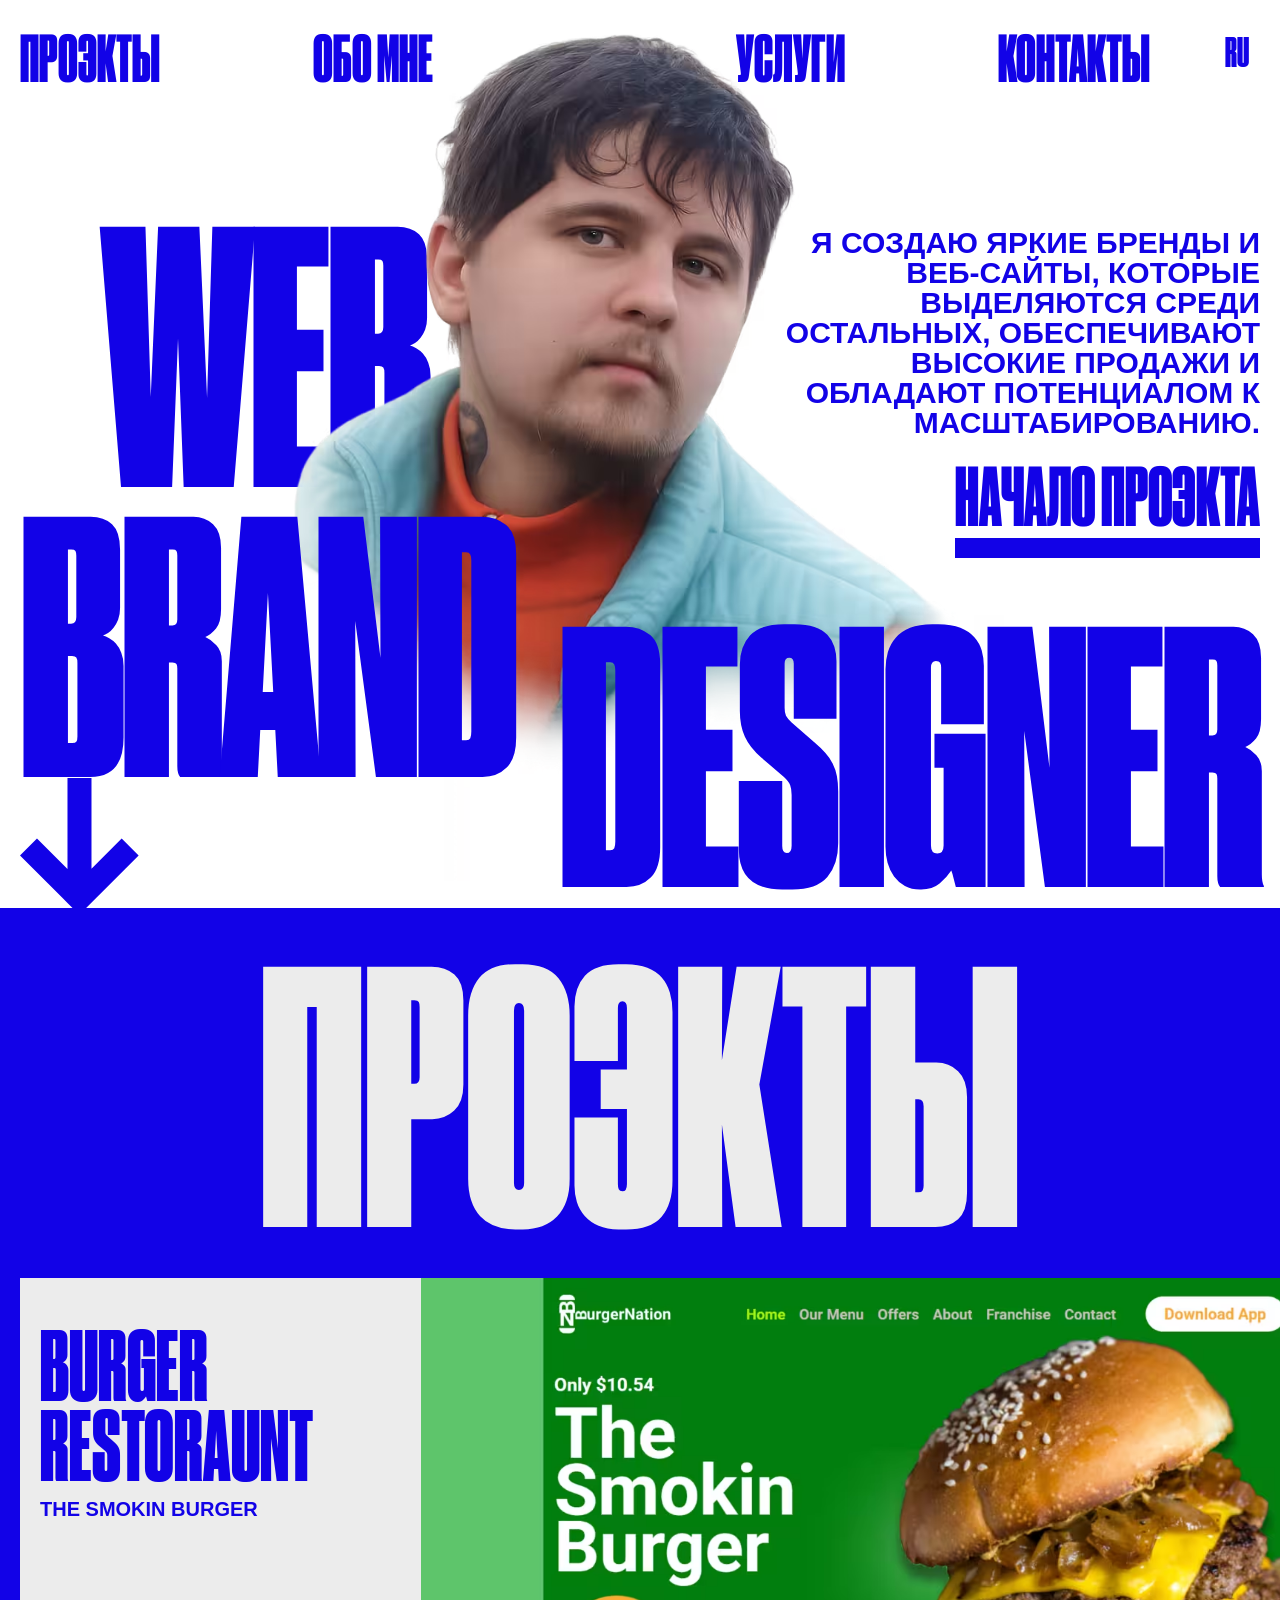
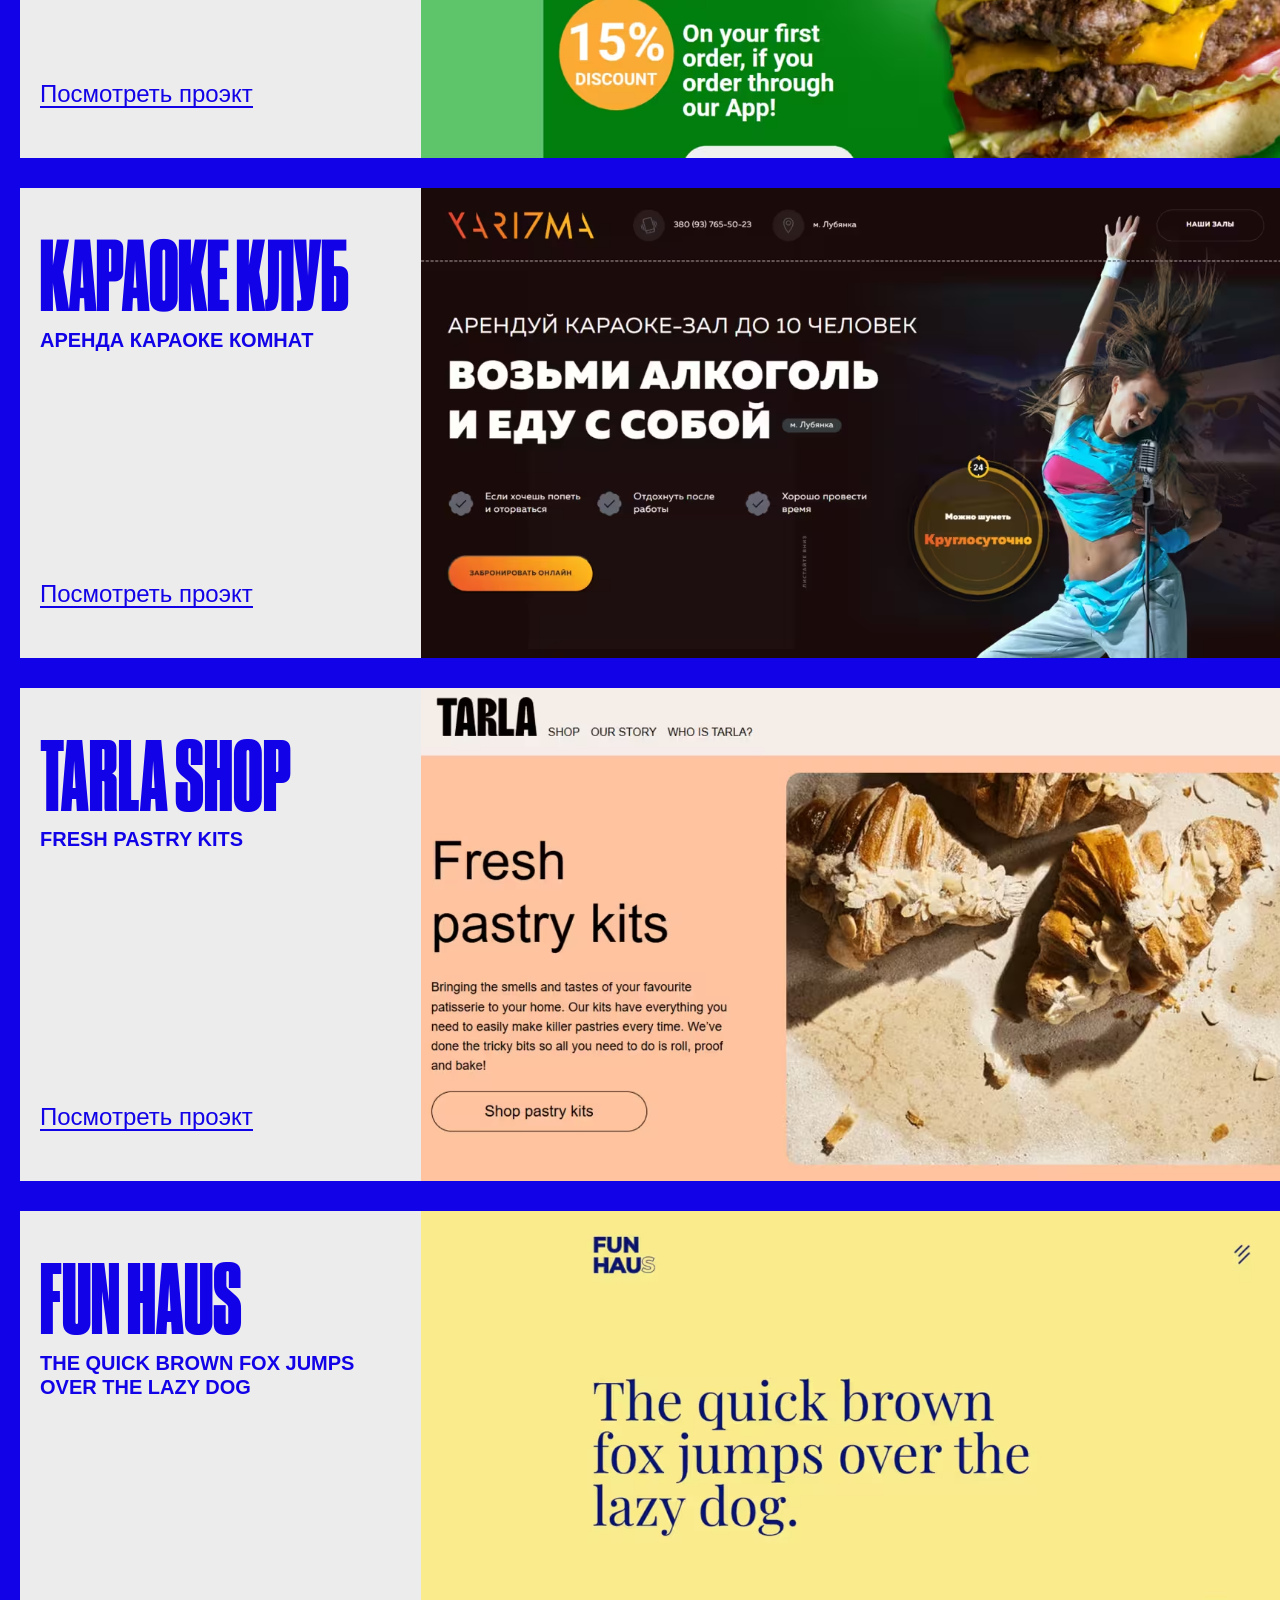
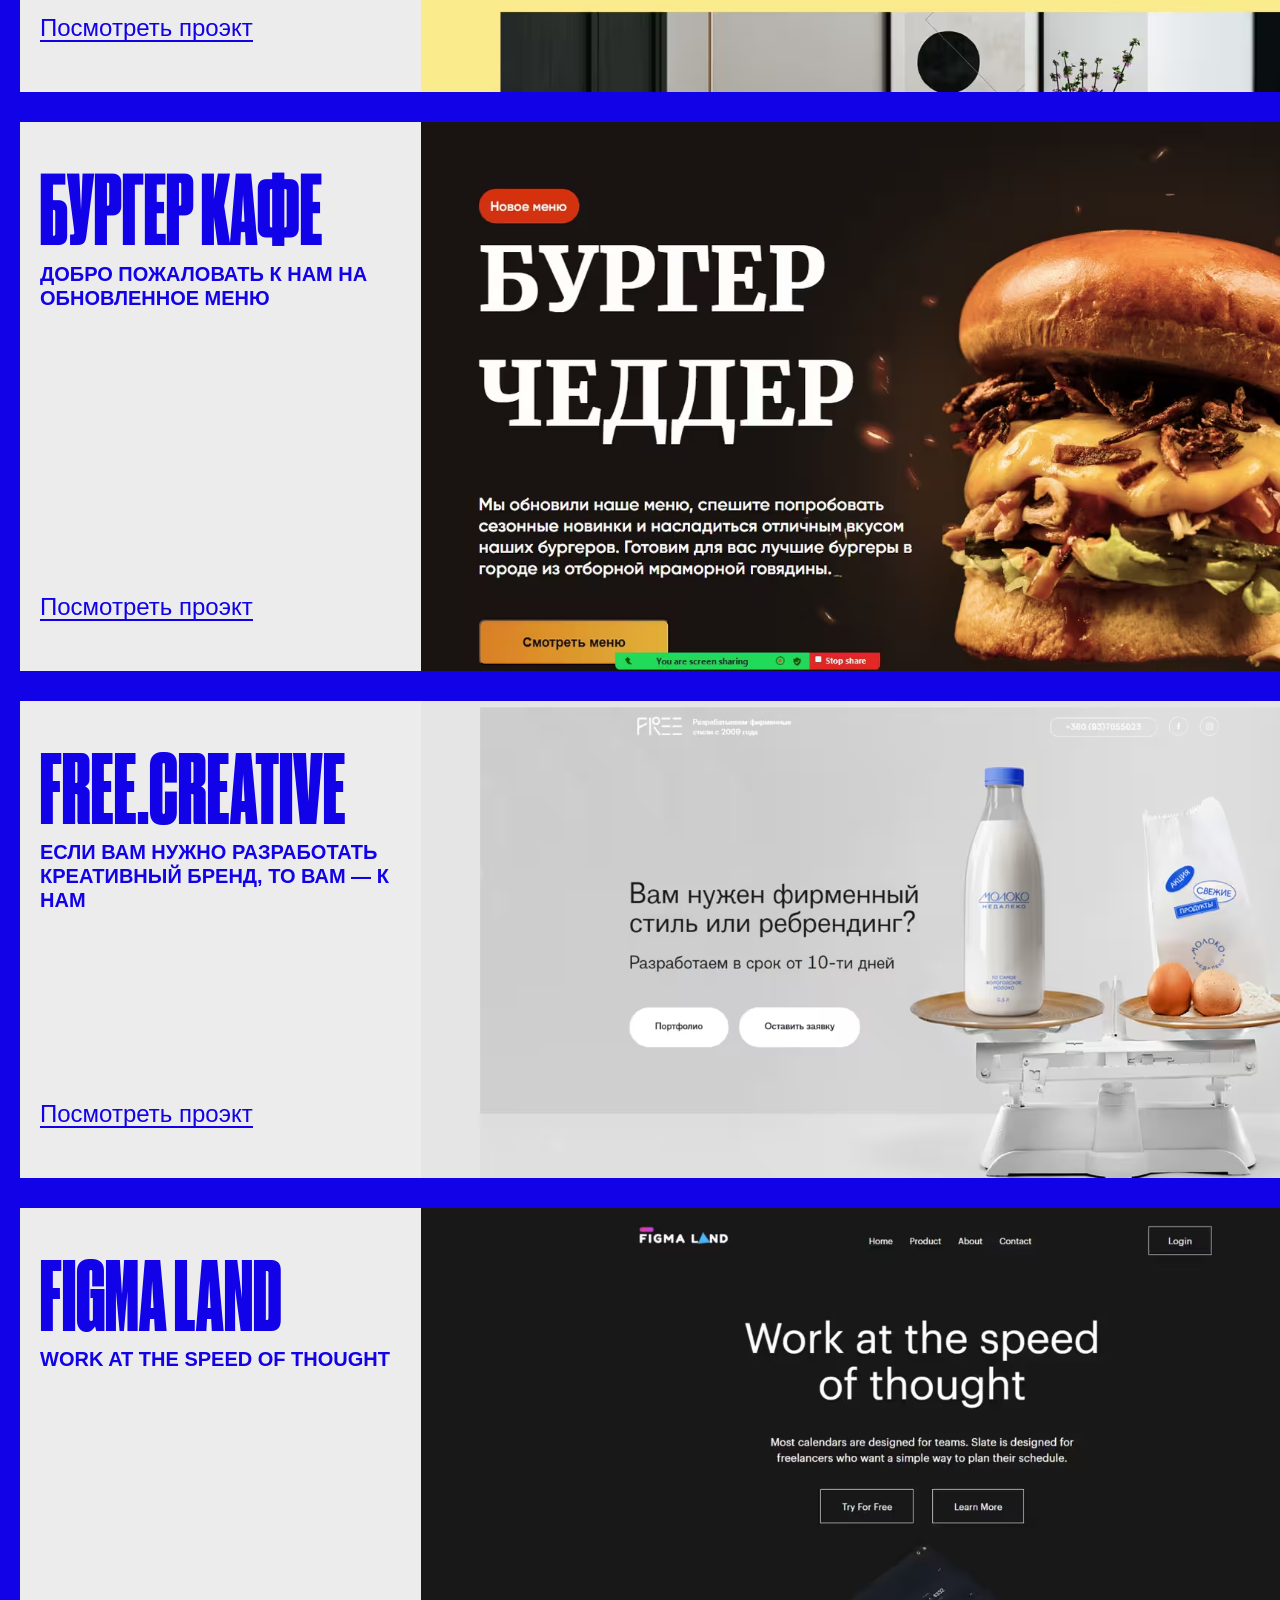
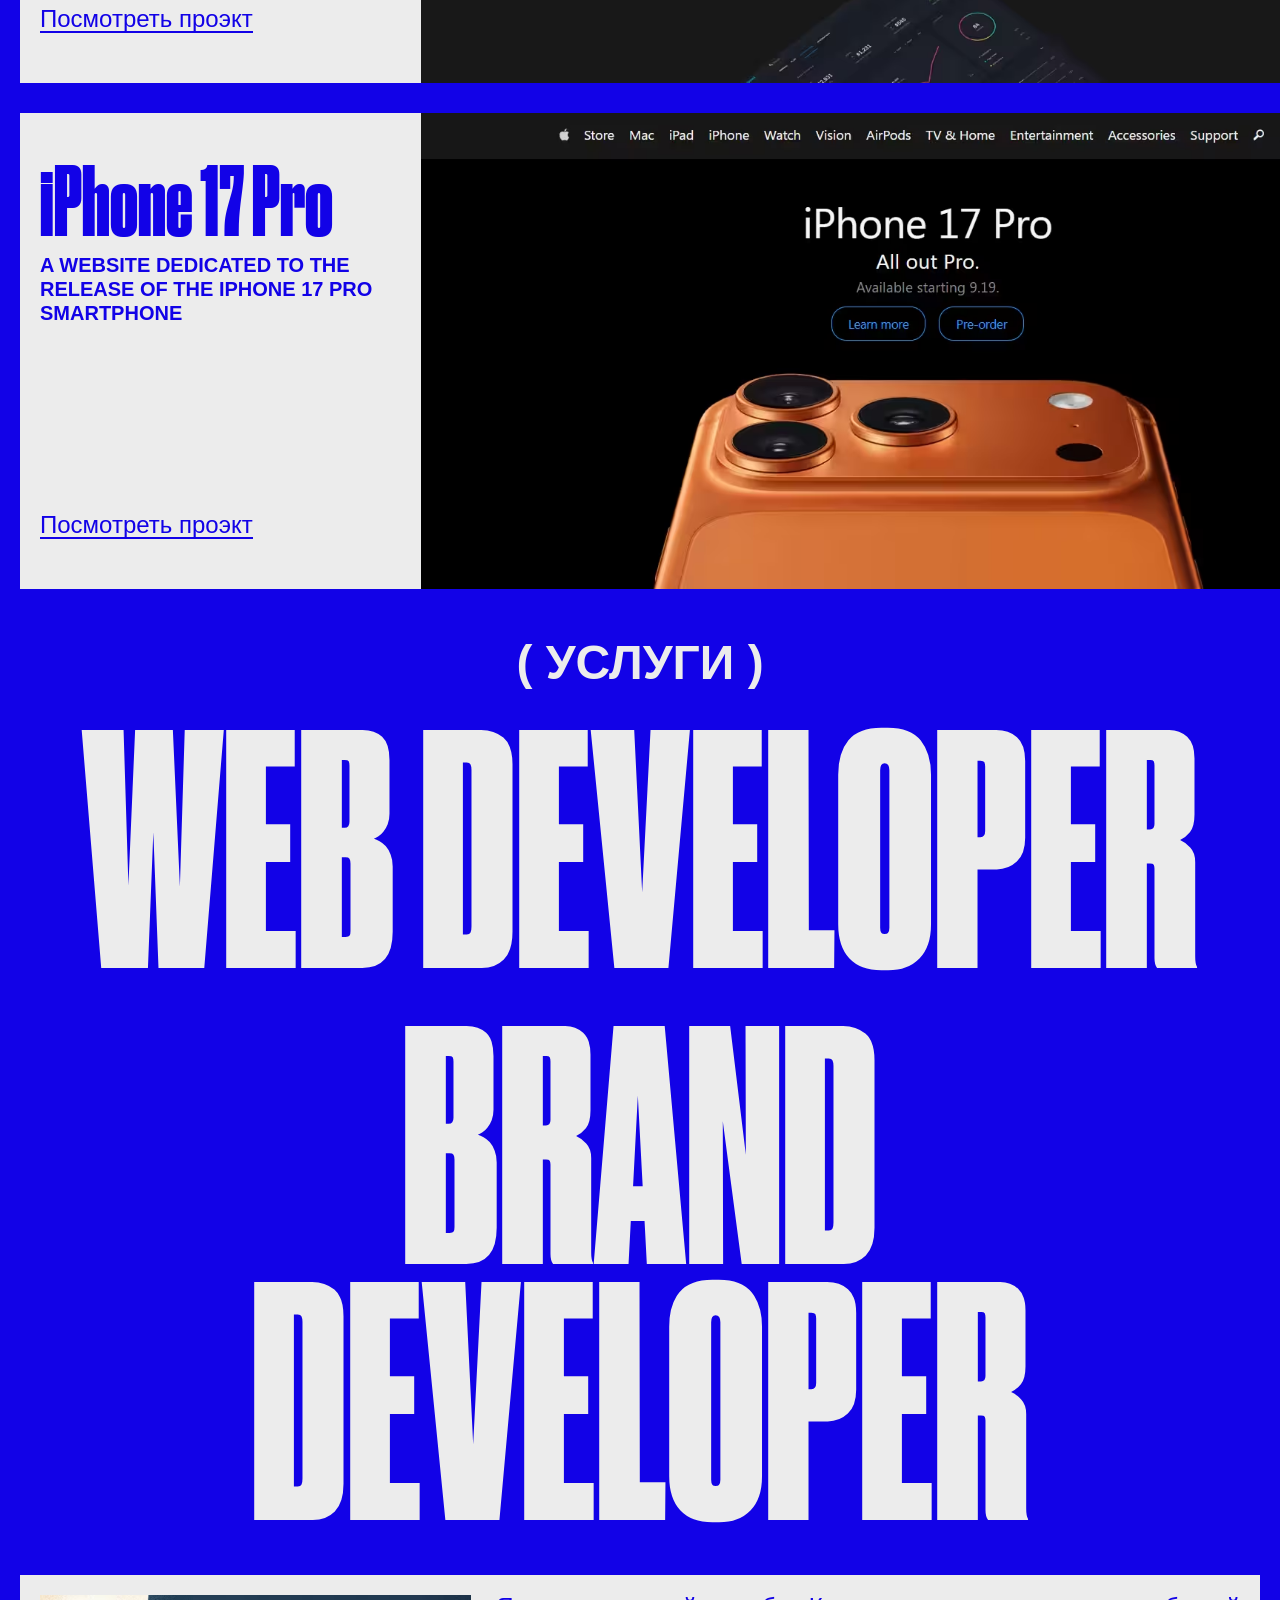
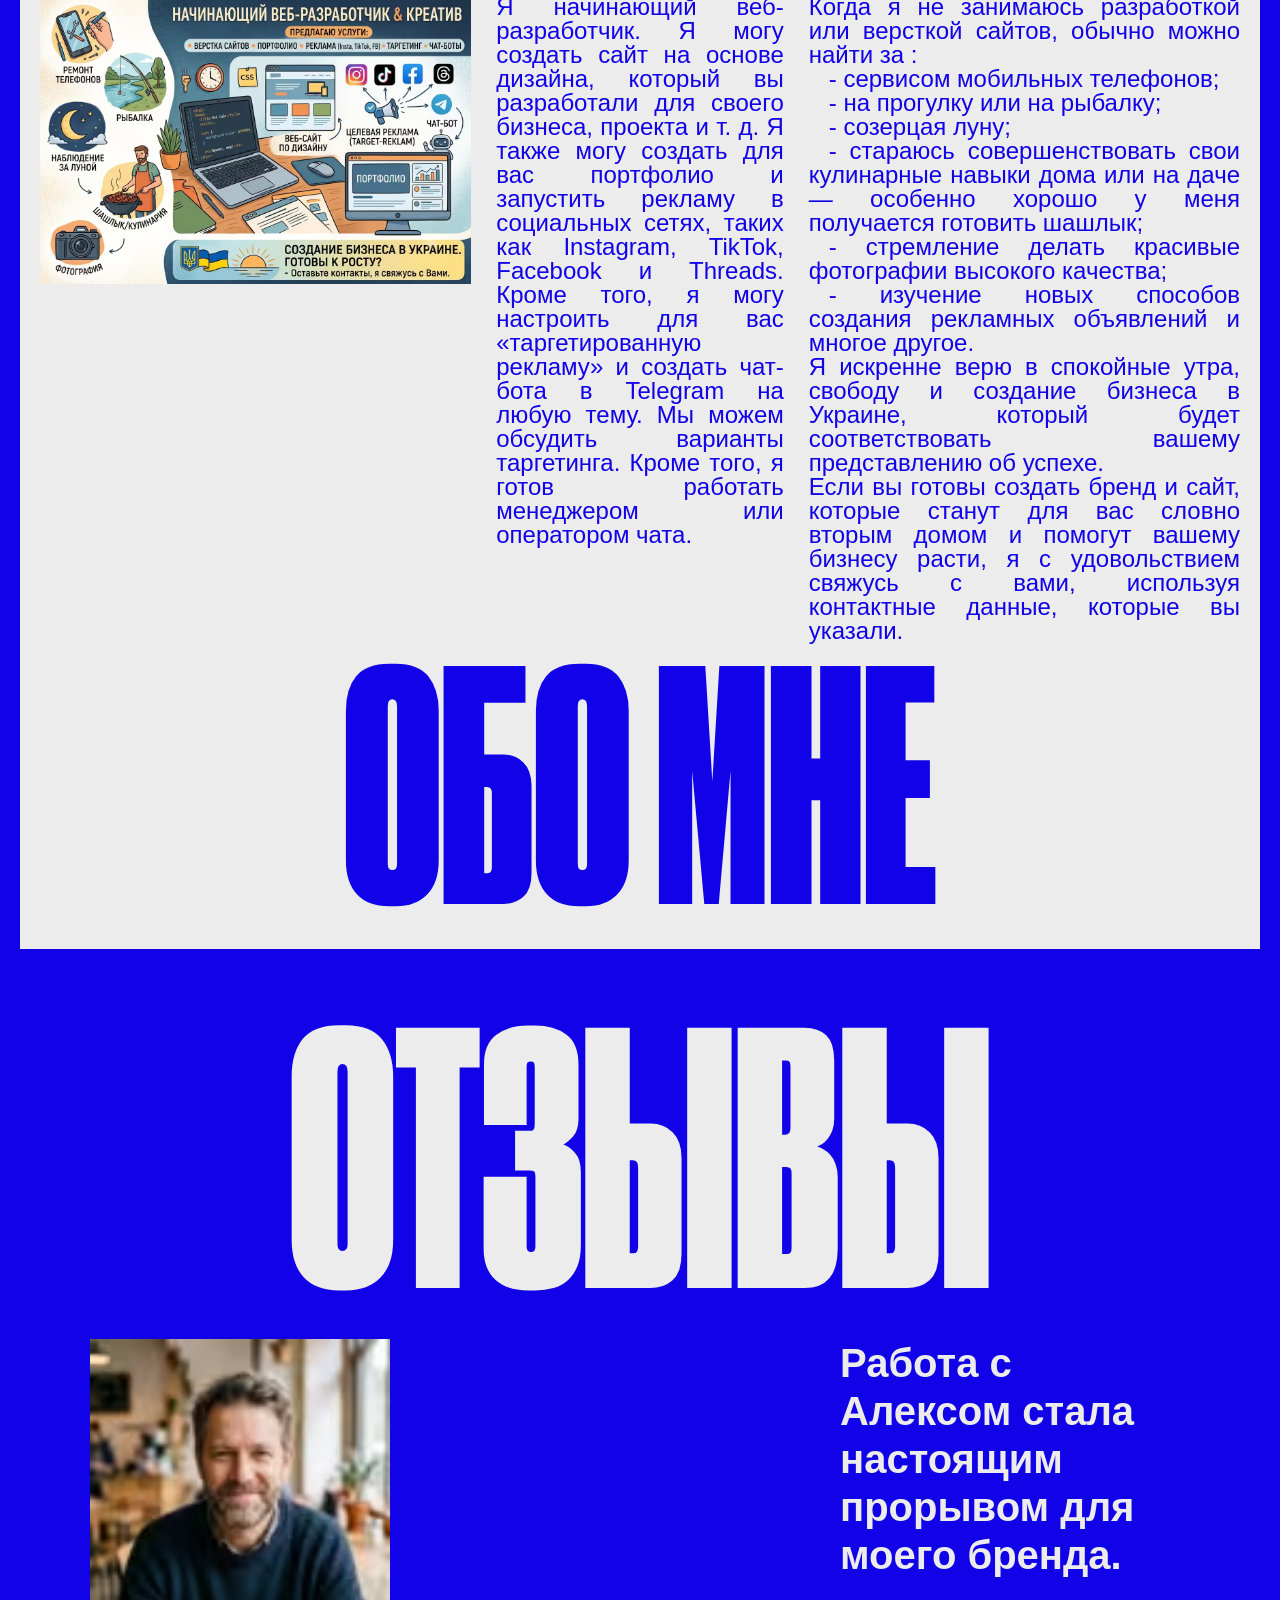
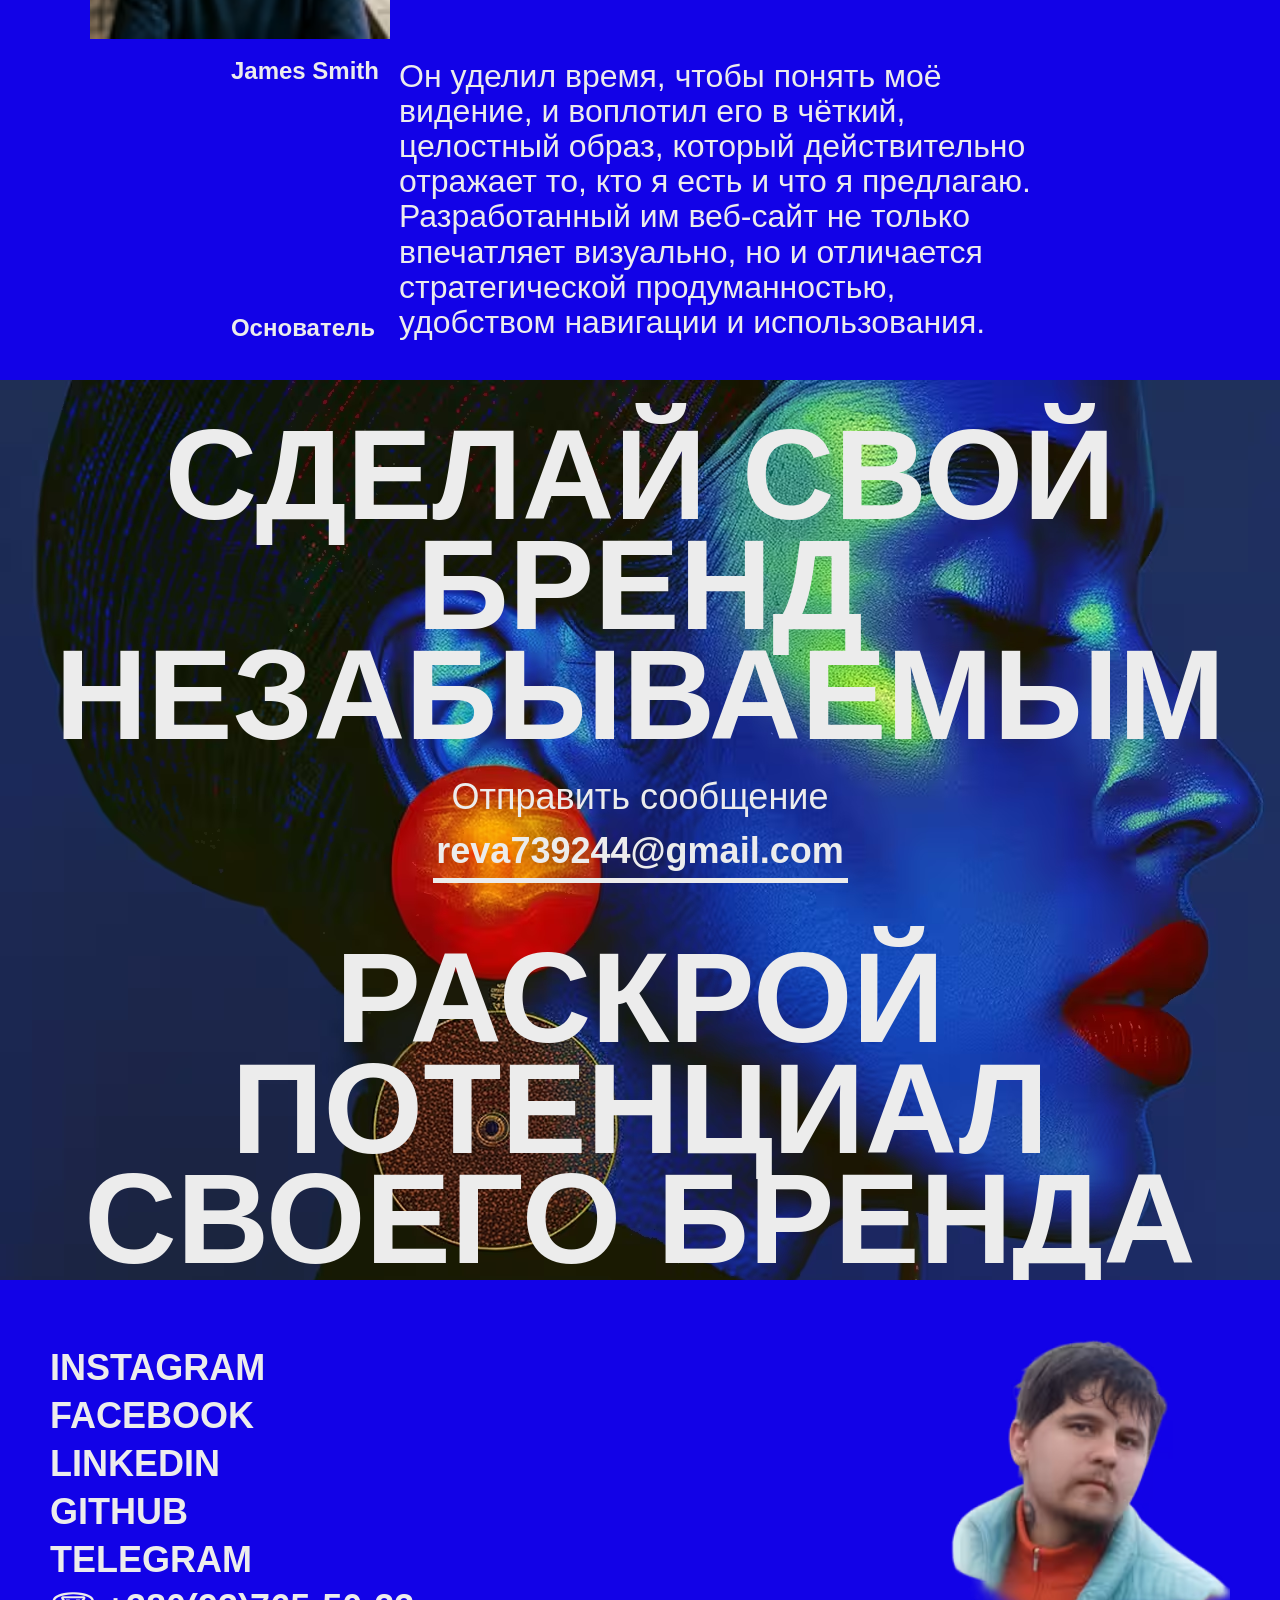
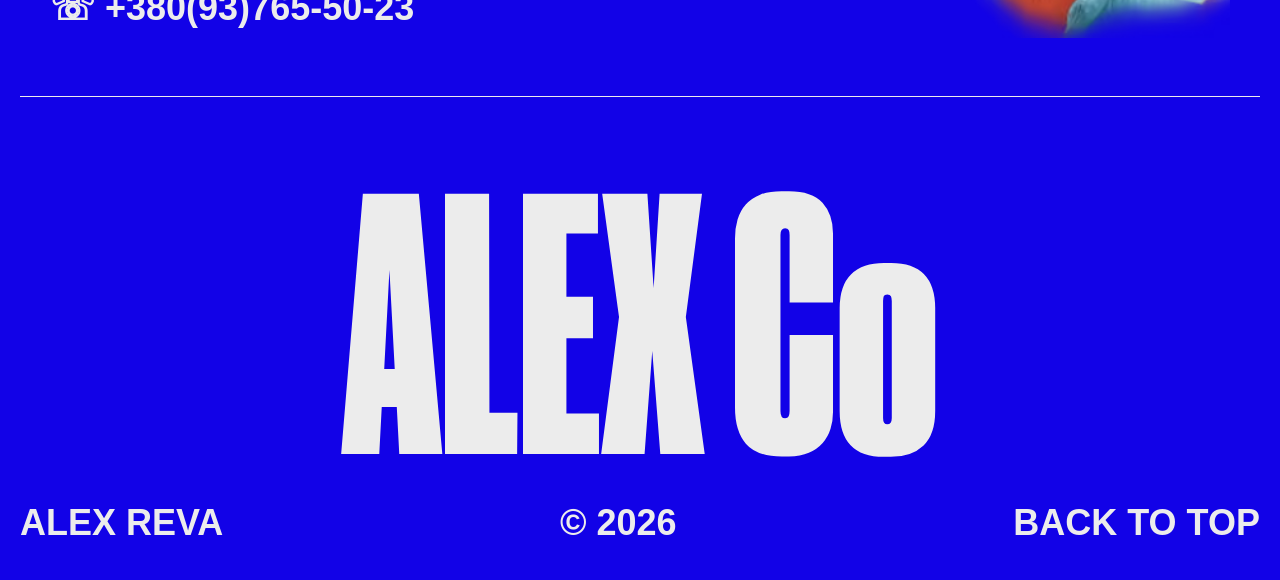
<file: index-ru.html>
<!doctype html>
<html lang="ru">
  <head>
    <meta charset="UTF-8" />
    <meta name="viewport" content="width=device-width, initial-scale=1.0" />
    <link rel="stylesheet" href="./css/reset.css" />
    <link rel="stylesheet" href="./css/normalize.css" />
    <link rel="stylesheet" href="./css/style.css" />
    <link rel="stylesheet" href="./css/style_cyr.css" />
    <link rel="stylesheet" href="./css/brand_ru.css" />
    <link rel="stylesheet" href="./css/header_ru.css">


    <title>Portfolio</title>
  </head>
  <body>
    <header class="header">
      <div class="container">
        <nav class="nav">
          <ul class="nav_list">
            <li class="nav_item">
              <a href="#works" class="nav_item_link">ПРОЭКТЫ</a>
            </li>
            <li class="nav_item">
              <a href="#about" class="nav_item_link">ОБО МНЕ</a>
            </li>
            <li class="nav_item">
              <a href="#services" class="nav_item_link">УСЛУГИ</a>
            </li>
            <li class="nav_item">
              <a href="#contact" class="nav_item_link">КОНТАКТЫ</a>
            </li>
          </ul>
          <div class="dropdown">
            <div class="dropbtn">RU</div>
            <div class="dropdown-content">
              <!-- <a href="./index.html">EN</a> -->
              <a href="index.html">UA</a>
              <a href="index-en.html">EN</a>
            </div>
          </div>
        </nav>
      </div>
    </header>
    <main class="main">
      <section class="hero">
        <div class="container">
          <h1 class="hero_title">
            Я СОЗДАЮ ЯРКИЕ БРЕНДЫ И ВЕБ-САЙТЫ, КОТОРЫЕ ВЫДЕЛЯЮТСЯ СРЕДИ
            ОСТАЛЬНЫХ, ОБЕСПЕЧИВАЮТ ВЫСОКИЕ ПРОДАЖИ И ОБЛАДАЮТ ПОТЕНЦИАЛОМ К
            МАСШТАБИРОВАНИЮ.
          </h1>
          <p class="hero_discr">НАЧАЛО ПРОЭКТА</p>
          <p class="hero_text1">WEB</p>
          <p class="hero_text2">BRAND</p>
          <p class="hero_text3">DESIGNER</p>
          <div class="hero_arrow">
            <svg
              width="119"
              height="137"
              viewBox="0 0 119 137"
              fill="none"
              xmlns="http://www.w3.org/2000/svg"
            >
              <path
                d="M118.64 77.49L101.67 60.51L71.49 90.69V0H47.49V91.02L16.98 60.51L0 77.49L42.35 119.83L44.55 122.03L47.49 124.97L54.52 132L59.32 136.81L118.64 77.49Z"
                fill="#1202E7"
              />
            </svg>
          </div>
          <picture>
            <source srcset="./images/foto.avif" type="image/avif" />

            <source srcset="./images/foto.webp" type="image/webp" />

            <img class="hero_img" src="./images/foto.png" alt="hero_img" />
          </picture>
        </div>
      </section>
      <section class="works" id="works">
        <div class="container">
          <h2 class="works_title">ПРОЭКТЫ</h2>
          <ul class="works_list">
            <li class="work">
              <div class="work_info">
                <h3 class="work_title">BURGER RESTORAUNT</h3>
                <p class="work_discr">The Smokin Burger</p>
                <a
                  href="https://rev4ik204.github.io/restaurant_website/"
                  target="_blank"
                  class="work_link"
                  >Посмотреть проэкт</a
                >
              </div>
              <picture>
                <source srcset="./images/work1.avif" type="image/avif" />
                <source srcset="./images/work1.webp" type="image/webp" />
                <img
                  class="work_img"
                  src="./images/work1.png"
                  alt="work1_img"
                />
              </picture>
            </li>
            <li class="work">
              <div class="work_info">
                <h3 class="work_title">КАРАОКЕ КЛУБ</h3>
                <p class="work_discr">Аренда караоке комнат</p>
                <a
                  href="https://rev4ik204.github.io/karaoke-club/"
                  target="_blank"
                  class="work_link"
                  >Посмотреть проэкт</a
                >
              </div>
              <picture>
                <source srcset="./images/work2.avif" type="image/avif" />
                <source srcset="./images/work2.webp" type="image/webp" />
                <img
                  class="work_img"
                  src="./images/work2.png"
                  alt="work2_img"
                />
              </picture>
            </li>
            <li class="work">
              <div class="work_info">
                <h3 class="work_title">TARLA SHOP</h3>
                <p class="work_discr">Fresh pastry kits</p>
                <a
                  href="https://rev4ik204.github.io/tarla-shop/"
                  target="_blank"
                  class="work_link"
                  >Посмотреть проэкт</a
                >
              </div>
              <picture>
                <source srcset="./images/work3.avif" type="image/avif" />
                <source srcset="./images/work3.webp" type="image/webp" />
                <img
                  class="work_img"
                  src="./images/work3.png"
                  alt="work3_img"
                />
              </picture>
            </li>
            <li class="work">
              <div class="work_info">
                <h3 class="work_title">FUN HAUS</h3>
                <p class="work_discr">
                  The quick brown fox jumps over the lazy dog
                </p>
                <a
                  href="https://rev4ik204.github.io/fun_house/"
                  target="_blank"
                  class="work_link"
                  >Посмотреть проэкт</a
                >
              </div>
              <picture>
                <source srcset="./images/work4.avif" type="image/avif" />
                <source srcset="./images/work4.webp" type="image/webp" />
                <img
                  class="work_img"
                  src="./images/work4.png"
                  alt="work4_img"
                />
              </picture>
            </li>
            <li class="work">
              <div class="work_info">
                <h3 class="work_title">БУРГЕР КАФЕ</h3>
                <p class="work_discr">
                  Добро пожаловать к нам на обновленное меню
                </p>
                <a
                  href="https://rev4ik204.github.io/burger_cafe/"
                  target="_blank"
                  class="work_link"
                  >Посмотреть проэкт</a
                >
              </div>
              <picture>
                <source srcset="./images/work5.avif" type="image/avif" />
                <source srcset="./images/work5.webp" type="image/webp" />
                <img
                  class="work_img"
                  src="./images/work5.png"
                  alt="work5_img"
                />
              </picture>
            </li>
            <li class="work">
              <div class="work_info">
                <h3 class="work_title">FREE.CREATIVE</h3>
                <p class="work_discr">
                  Если вам нужно разработать креативный бренд, то вам — к нам
                </p>
                <a
                  href="https://rev4ik204.github.io/FREE.creative/"
                  target="_blank"
                  class="work_link"
                  >Посмотреть проэкт</a
                >
              </div>
              <picture>
                <source srcset="./images/work6.avif" type="image/avif" />
                <source srcset="./images/work6.webp" type="image/webp" />
                <img
                  class="work_img"
                  src="./images/work6.png"
                  alt="work6_img"
                />
              </picture>
            </li>
            <li class="work">
              <div class="work_info">
                <h3 class="work_title">FIGMA LAND</h3>
                <p class="work_discr">Work at the speed of thought</p>
                <a
                  href="https://rev4ik204.github.io/figma_land/"
                  target="_blank"
                  class="work_link"
                  >Посмотреть проэкт</a
                >
              </div>
              <picture>
                <source srcset="./images/work7.avif" type="image/avif" />
                <source srcset="./images/work7.webp" type="image/webp" />
                <img
                  class="work_img"
                  src="./images/work7.png"
                  alt="work7_img"
                />
              </picture>
            </li>
            <li class="work">
              <div class="work_info">
                <h3 class="work_title">iPhone 17 Pro</h3>
                <p class="work_discr">
                  A website dedicated to the release of the iPhone 17 Pro
                  smartphone
                </p>
                <a
                  href="https://rev4ik204.github.io/apple/"
                  target="_blank"
                  class="work_link"
                  >Посмотреть проэкт</a
                >
              </div>
              <picture>
                <source srcset="./images/work8.avif" type="image/avif" />
                <source srcset="./images/work8.webp" type="image/webp" />
                <img
                  class="work_img"
                  src="./images/work8.png"
                  alt="work8_img"
                />
              </picture>
            </li>
          </ul>
        </div>
      </section>
      <section class="services" id="services">
        <div class="container">
          <h2 class="services_title">( УСЛУГИ )</h2>
          <p class="services_main_text">WEB Developer</p>
          <p class="services_main_text">BRAND Developer</p>
          <!-- <p class="services_main_text">GRAPHIC DESIGN</p> -->
          <div class="services_content" id="about">
            <picture class="img">
              <source
                srcset="./images/services_img_ru.avif"
                type="image/avif"
              />
              <source
                srcset="./images/services_img_ru.webp"
                type="image/webp"
              />
              <img
                class="services_img"
                src="./images/services_img_ru.png"
                alt="services_img"
              />
            </picture>
            <!-- <div class="text1"></div> -->
            <div class="text2">
              Я начинающий веб-разработчик. Я могу создать сайт на основе
              дизайна, который вы разработали для своего бизнеса, проекта и т.
              д. Я также могу создать для вас портфолио и запустить рекламу в
              социальных сетях, таких как Instagram, TikTok, Facebook и Threads.
              Кроме того, я могу настроить для вас «таргетированную рекламу» и
              создать чат-бота в Telegram на любую тему. Мы можем обсудить
              варианты таргетинга. Кроме того, я готов работать менеджером или
              оператором чата.
            </div>
            <div class="text3">
              <p class="text3_text">
                Когда я не занимаюсь разработкой или версткой сайтов, обычно
                можно найти за : <br />
                <span>- сервисом мобильных телефонов;</span> <br />
                <span>- на прогулку или на рыбалку;</span> <br />
                <span>- созерцая луну;</span> <br />
                <span>
                  - стараюсь совершенствовать свои кулинарные навыки дома или на
                  даче — особенно хорошо у меня получается готовить шашлык;
                </span>
                <br />
                <span>
                  - стремление делать красивые фотографии высокого
                  качества;</span
                >
                <br />
                <span>
                  - изучение новых способов создания рекламных объявлений и
                  многое другое.
                </span>
                <br />
                Я искренне верю в спокойные утра, свободу и создание бизнеса в
                Украине, который будет соответствовать вашему представлению об
                успехе.
                <br />
                Если вы готовы создать бренд и сайт, которые станут для вас
                словно вторым домом и помогут вашему бизнесу расти, я с
                удовольствием свяжусь с вами, используя контактные данные,
                которые вы указали.
              </p>
            </div>
          </div>
          <p class="services_about_text">ОБО МНЕ</p>
        </div>
      </section>
      <section class="testimonials" id="testimonials">
        <div class="container">
          <h2 class="testimonials_title">ОТЗЫВЫ</h2>
          <div class="testimonial1">
            <div class="testimonial1_main">
              <picture>
                <source srcset="./images/foto_user1.avif" type="image/avif" />
                <source srcset="./images/foto_user1.webp" type="image/webp" />
                <img
                  class="user1_img"
                  src="./images/foto_user1.png"
                  alt="foto_user1"
                />
              </picture>
              <h3 class="testimonial1_title">
                <!-- Співпраця з Alex стала справжнім проривом для мого бренду. -->
                Работа с Алексом стала настоящим прорывом для моего бренда.
              </h3>
            </div>
            <div class="testimonial1_content">
              <div class="user_info">
                <p class="user_name">James Smith</p>
                <p class="user_work">Основатель</p>
              </div>
              <p class="testimonial1_discription">
                Он уделил время, чтобы понять моё видение, и воплотил его в
                чёткий, целостный образ, который действительно отражает то, кто
                я есть и что я предлагаю. Разработанный им веб-сайт не только
                впечатляет визуально, но и отличается стратегической
                продуманностью, удобством навигации и использования.
              </p>
            </div>
          </div>
        </div>
      </section>
      <section class="brand">
        <div class="container">
          <h2 class="brand_title">Сделай свой бренд незабываемым</h2>
          <a href="#" class="brand_link"
            >Отправить сообщение <span>reva739244@gmail.com</span>
          </a>
          <p class="brand_post_title">РАСКРОЙ ПОТЕНЦИАЛ СВОЕГО БРЕНДА</p>
        </div>
      </section>
    </main>
    <footer class="footer" id="contact">
      <div class="container">
        <div class="subsect1">
          <div class="social">
            <a href="https://www.instagram.com/alex2997r/" class="insta_link"
              >INSTAGRAM</a
            >
            <a href="https://www.facebook.com/Alexandrrevo" class="face_link"
              >FACEBOOK</a
            >
            <a
              href="www.linkedin.com/in/александр-рева-850316425"
              class="linked_link"
              >LINKEDIN</a
            >
            <a href="https://github.com/Rev4ik204" class="git_link">GITHUB</a>
            <a href="https://www.t.me/rev4ik99" class="telegram_link"
              >TELEGRAM</a
            >
            <a href="tel:+380937655023" class="tel_link">☏ +380(93)765-50-23</a>
          </div>
          <picture>
            <source srcset="./images/foto_footer.avif" type="image/avif" />
            <source srcset="./images/foto_footer.webp" type="image/webp" />
            <img
              class="footer_img"
              src="./images/foto_footer.png"
              alt="foto_footer"
          /></picture>
        </div>
        <div class="subsect2">
          <h2 class="footer_title">ALEX Co</h2>
        </div>
        <div class="subsect3">
          <p class="footer_name">ALEX REVA</p>
          <p class="copiright">© 2026</p>
          <a href="#top" class="back_to_top">Back to Top </a>
        </div>
      </div>
    </footer>
  </body>
</html>
</file>
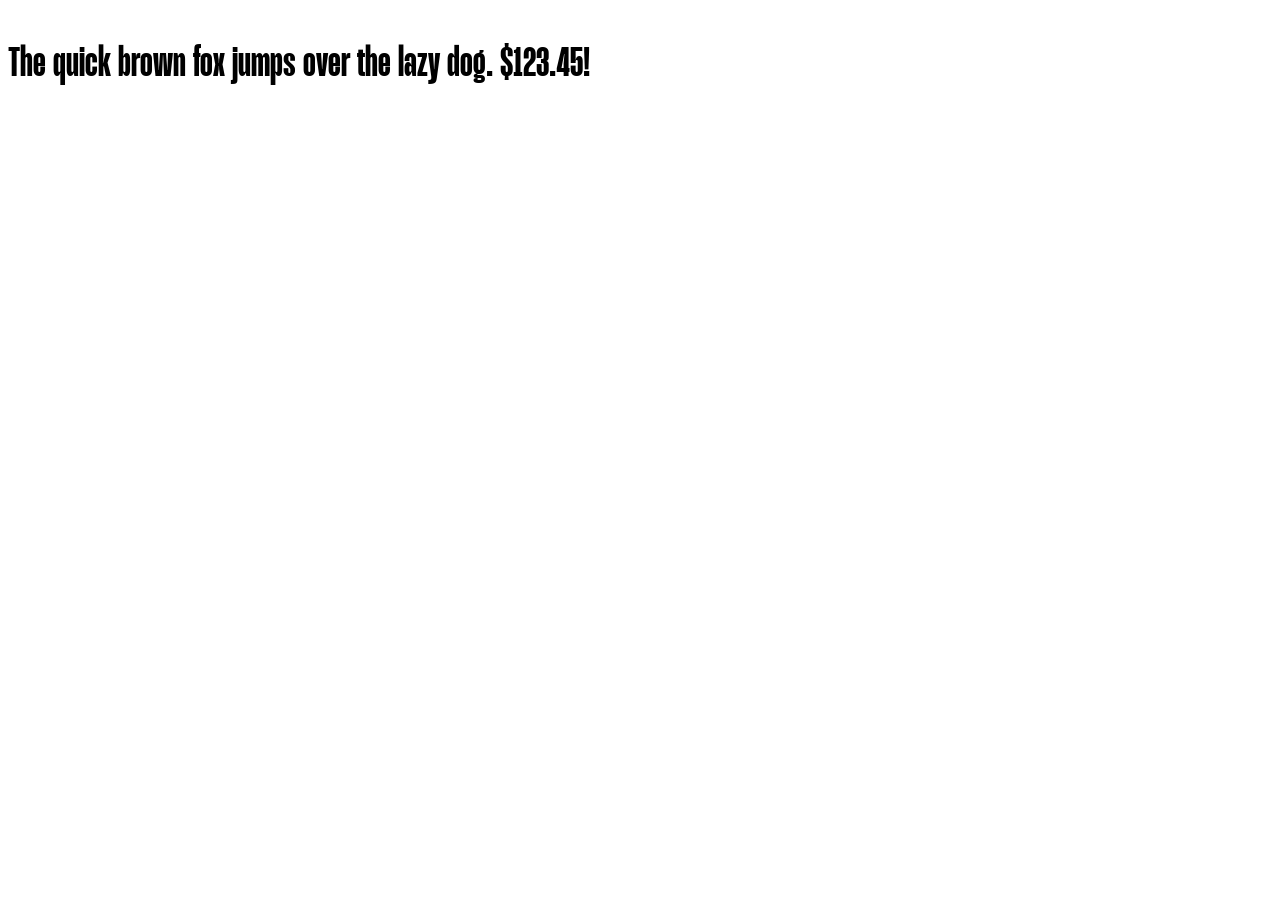
<file: fonts/MangoGrotesque/MangoGrotesque-Bold.html>
<!DOCTYPE html PUBLIC "-//W3C//DTD XHTML 1.0 Strict//EN" "http://www.w3.org/TR/xhtml1/DTD/xhtml1-strict.dtd">
<html lang="en" xml:lang="en" xmlns="http://www.w3.org/1999/xhtml">
<head>
<meta content="text/html; charset=utf-8" http-equiv="content-type"/>
<meta content="en-us" http-equiv="Content-Language"/>
<title>Mango Grotesque Bold - Web Font Specimen</title>
<link rel="stylesheet" type="text/css" media="screen" href="MangoGrotesque-Bold.css" />
<style type="text/css" media="screen">
body { font-size: 42px; font-family: "MangoGrotesque", Georgia; }
</style>
</head>
<body>
<p contenteditable="true">The quick brown fox jumps over the lazy dog. $123.45!</p>
</body>
</html>
</file>
<file: css/style.css>
@import url("fons.css");
@import url("header.css");
@import url("hero.css");
@import url("works.css");
@import url("services.css");
@import url("testimonials.css");
@import url("brand.css"); 
@import url("footer.css");
@import url("responsive.css");

:root {
  --font-family: "Neue Montreal", sans-serif;
  --second-family: "DrukCond", sans-serif;
  --thirt-family: "MangoGrotesque", sans-serif;
}

:root {
  --off-white: #ececec;
  --deep-sea: #1202e7;
}

:root {
  --transition1: transform 1s cubic-bezier(0.075, 0.82, 0.165, 1);
}

html {
  scroll-behavior: smooth;
}

body {
  box-sizing: border-box;
}

button {
  cursor: pointer;
}

a {
  text-decoration: none;
}

ul,
ol {
  list-style: none;
}

.container {
  max-width: 1440px;
  overflow: hidden;
  padding-left: 20px;
  padding-right: 20px;
  margin: 0 auto;
  box-sizing: border-box;
}

/* =====HEADER===== */

/* =====HERO===== */

/* =====FOOTER===== */
</file>
<file: css/style_cyr.css>
@import url("hero_cyr.css");
@import url("services_cyr.css");
@import url("testimonials.css");
@import url("brand_cyr.css"); 
@import url("footer.css");
@import url("responsive.css");
</file>
<file: css/header_en.css>
/* ====================.mob-dropbtn=================== */

.dropbtn {
  background: url("https://icons.iconarchive.com/icons/fatcow/farm-fresh/16/flag-usa-icon.png")
    no-repeat left center;
  padding-left: 25px;
  width: 30px;
}

.dropdown-content > a:first-child {
  background: url("https://icons.iconarchive.com/icons/custom-icon-design/all-country-flag/16/Ukraine-Flag-icon.png")
    no-repeat;
  background-position: 4px center;
}

.dropdown-content > a:last-child {
  background: url("http://icons.iconarchive.com/icons/custom-icon-design/flag-3/16/Russia-Flag-icon.png")
    no-repeat;
  background-position: 4px center;
}

/* =========================================== */
</file>
<file: css/brand_ru.css>
.brand .container {
  padding-top: 40px;

  gap: 20px;
}

.brand_link {
  width: 415px;
  border-bottom: 5px solid var(--off-white);
  margin-top: 0px;
  margin-bottom:40px;
}

.brand_post_title {
  width:1200px ;
}
</file>
<file: css/header_ru.css>
/* ====================.mob-dropbtn=================== */

.dropbtn {
  background: url("http://icons.iconarchive.com/icons/custom-icon-design/flag-3/16/Russia-Flag-icon.png")
  no-repeat left center;
  padding-left: 25px;
  width: 30px;
}

.dropdown-content > a:first-child {
  background: url("https://icons.iconarchive.com/icons/custom-icon-design/all-country-flag/16/Ukraine-Flag-icon.png")
  no-repeat;
  background-position: 4px center;
}

.dropdown-content > a:last-child {
  background: url("https://icons.iconarchive.com/icons/fatcow/farm-fresh/16/flag-usa-icon.png")
    no-repeat;
  background-position: 4px center;
}

/* =========================================== */
</file>
<file: fonts/MangoGrotesque/MangoGrotesque-Bold.css>
/* Webfont: MangoGrotesque-Bold */@font-face {
    font-family: 'MangoGrotesque';
    src: url('MangoGrotesque-Bold.eot'); /* IE9 Compat Modes */
    src: url('MangoGrotesque-Bold.eot?#iefix') format('embedded-opentype'), /* IE6-IE8 */
         url('MangoGrotesque-Bold.woff') format('woff'), /* Modern Browsers */
         url('MangoGrotesque-Bold.woff2') format('woff2'), /* Modern Browsers */
         url('MangoGrotesque-Bold.ttf') format('truetype'); /* Safari, Android, iOS */
             font-style: normal;
    font-weight: bold;
    text-rendering: optimizeLegibility;
}
</file>
